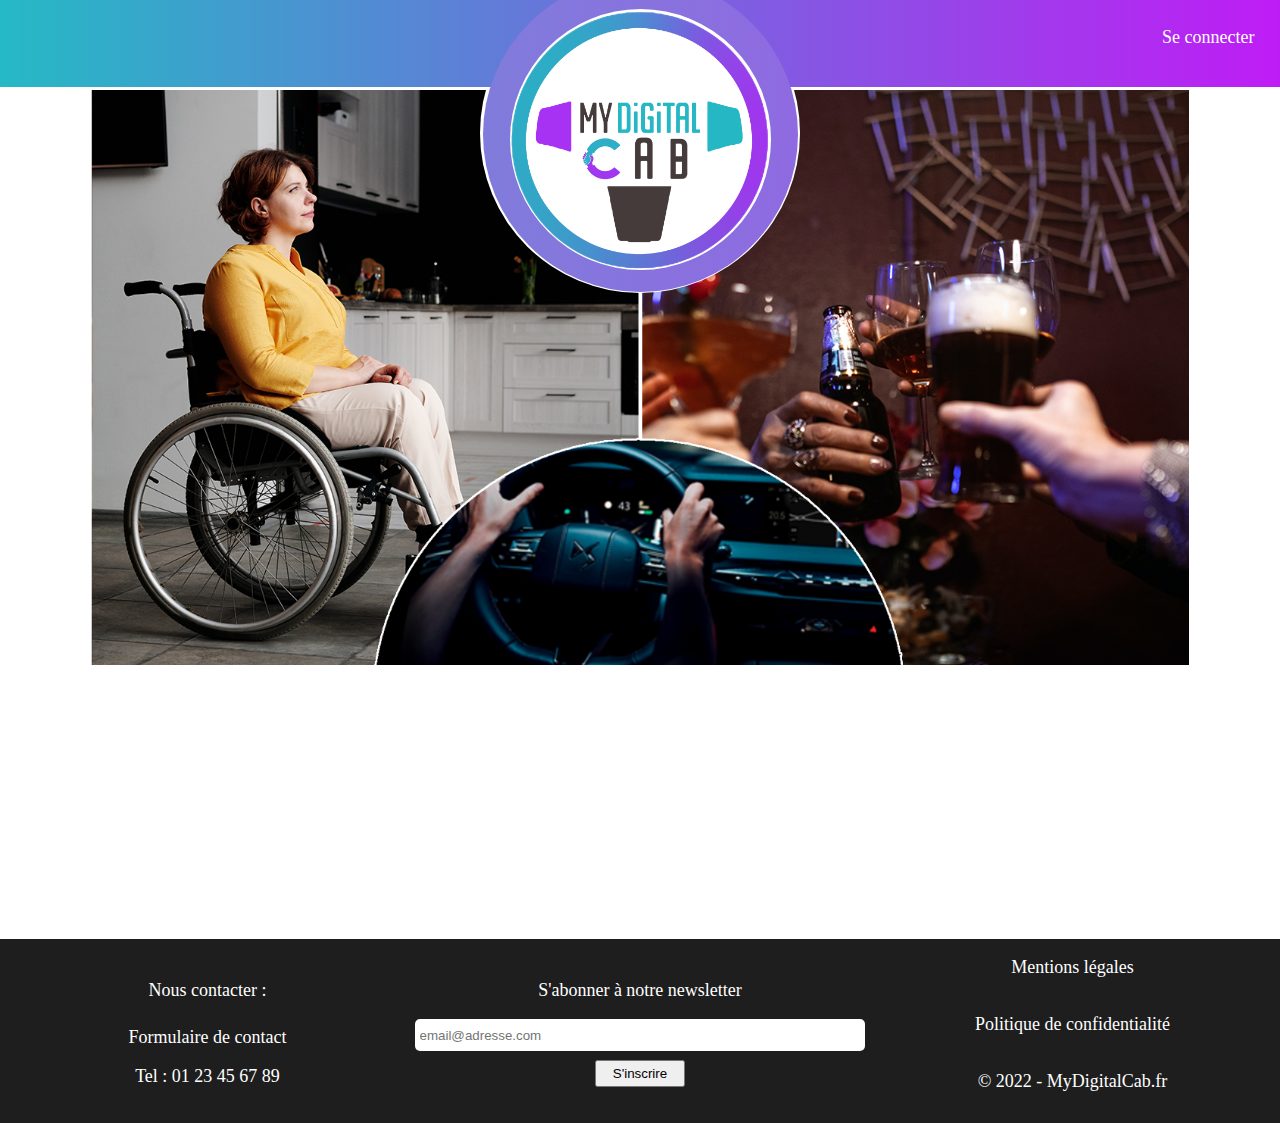
<file: MyDigitalCab/index.html>
<!DOCTYPE html>
<html lang="fr">
<head>
    <meta charset="UTF-8">
    <meta name="viewport" content="width=device-width, initial-scale=1.0">
    <link rel="stylesheet" href="./styles.css">
    <link rel="stylesheet" href="https://unicons.iconscout.com/release/v4.0.0/css/line.css">
    <title>MDC Bienvenue</title>
</head>
<body>
    <header>
        <div class="FondTop"></div>
            <a href="index.html"><img src="Logo MDC.png" class="LogoHeader"></a>
            <div class="BackgroundTop"></div>
            <div class="FondLogo"></div>
            <div class="FondMiddleLogo"></div>
            <div class="FondOutsideLogo"></div>
            <a href=".\Inscription.html"><p>Se connecter</p></a>
        </div> 
    </header>
    <main>
        <div class="Mapping">
            <a href="accueil handi.html" alt="Direction vers la page pour les personnes à mobilité réduite !">
                <div class="MapHandicap">
                    <p id="HiddenHandicap">Besoin d'être accompagné par un chauffeur spécialisé ?</p>
                </div>
            </a>
            <a href="accueil.html" alt="Direction vers la page pour les retours de soirée !">
                <div class="MapSoirée">
                    <p>Besoin d'un chauffeur pour rentrer de soirée ?</p>
                </div></a>
            <a href="accueil VTC.html" alt="Direction vers le service de transport !">
                <div class="MapVTC">
                    <p>Besoin d'une course ?</p>
                </div></a>
        </div>
    </main>
    <footer>
        <div class="col1">
            <p>Nous contacter :</p>
            <div class="Icons">
                <a href=""><i class="uil uil-instagram"></i></a>
                <a href=""><i class="uil uil-linkedin"></i></a>
                <a href=""><i class="uil uil-facebook"></i></a>
                <a href=""><i class="uil uil-envelope-alt"></i></a>
                <a href=""><i class="uil uil-twitter"></i></a>
            </div>
            <div class="infoscontact">
            <a href="Contact.html"><p>Formulaire de contact</p></a> <br>
            <p>Tel : 01 23 45 67 89</p>
            </div>
        </div>
        <div class="col2">
             <p>S'abonner à notre newsletter</p>
             <form action="" method="post">
                <input type="email" id="courriel" name="mail" size="40" required placeholder="email@adresse.com"> <br>
                <button>S'inscrire</button>
             </form>
        </div>
        <div class="col3">
             <a href="mentions légales.html"><p>Mentions légales</p></a>
             <a href="Politique de confidencialité.html"><p>Politique de confidentialité</p></a>
             <p>© 2022 - MyDigitalCab.fr </p>
        </div>
    </footer>
</body>
</html>
</file>
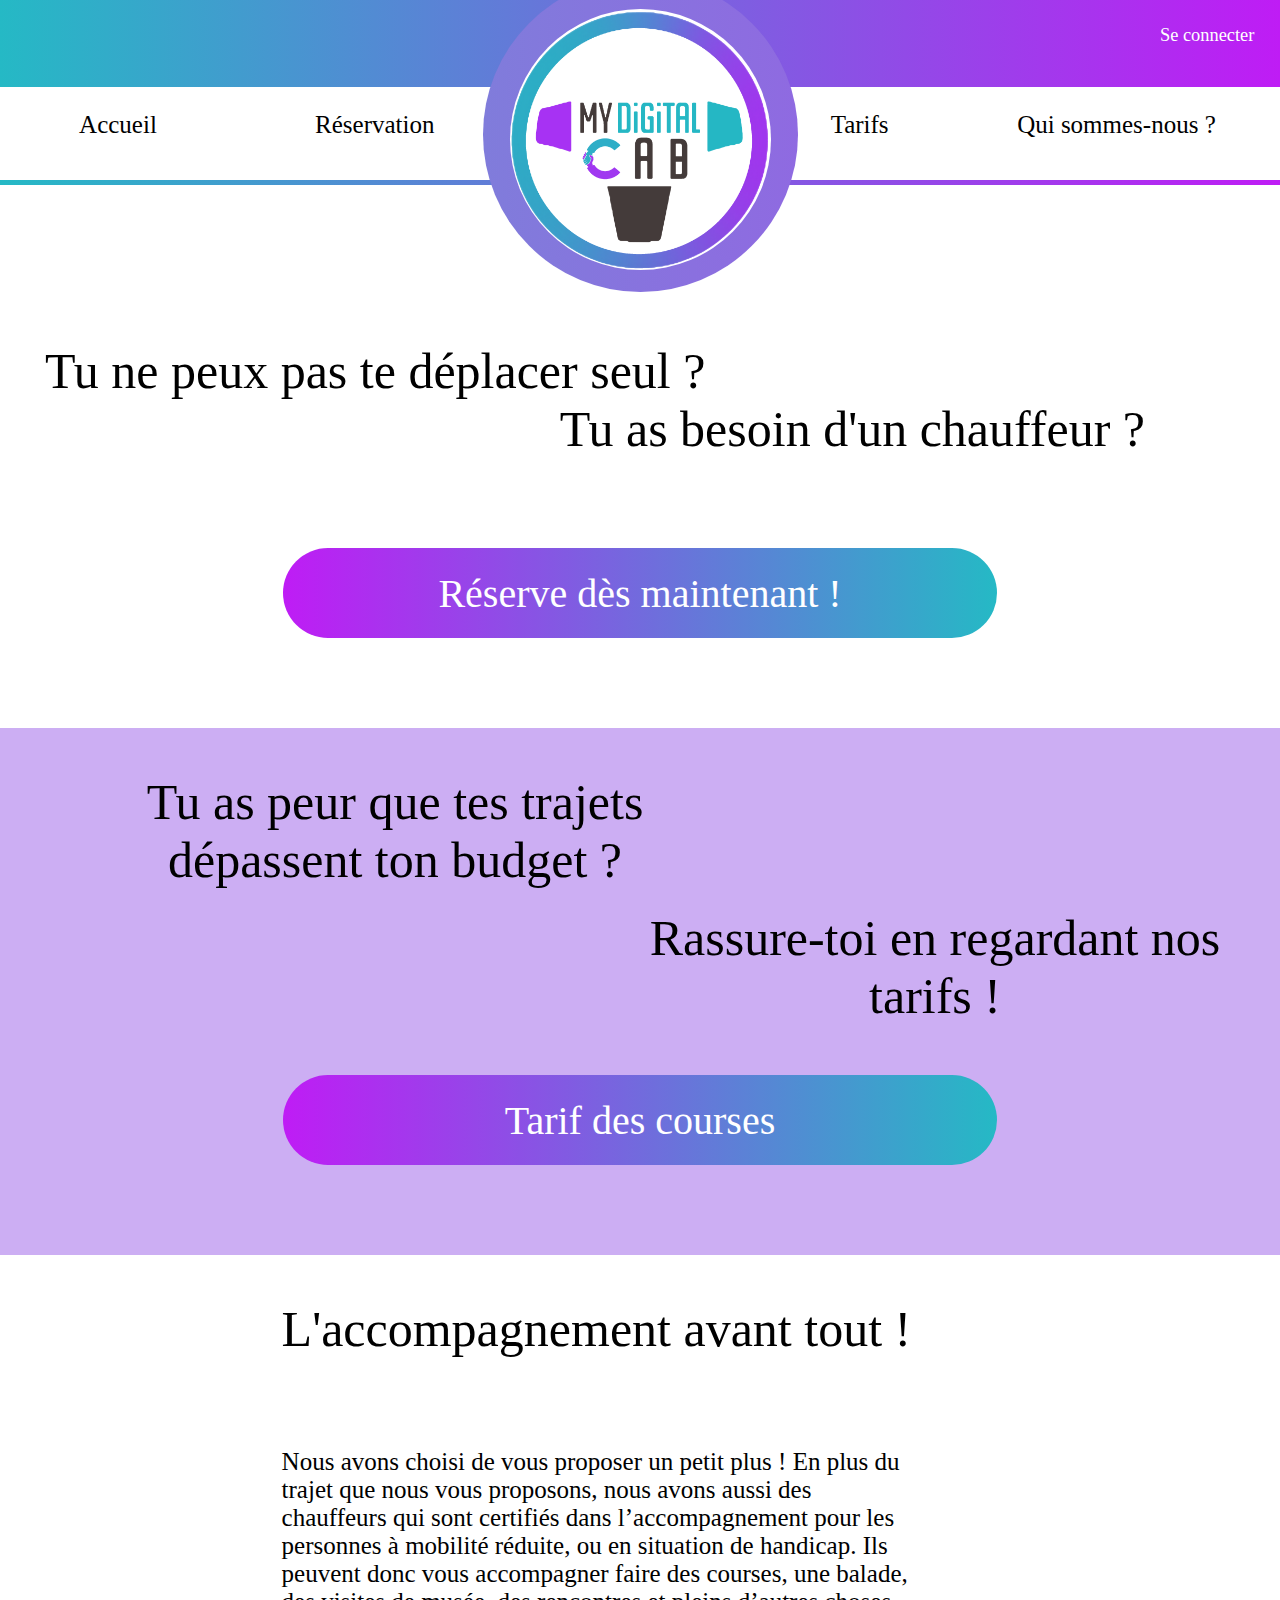
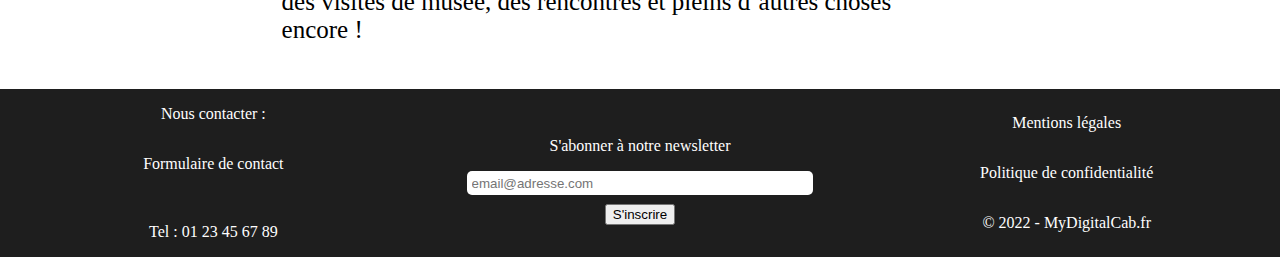
<file: MyDigitalCab/accueil handi.html>
<!DOCTYPE html>
<html lang="fr">
<head>
    <meta charset="UTF-8">
    <meta name="viewport" content="width=device-width, initial-scale=1.0">
    <link rel="stylesheet" href="./styles handi.css">
    <link rel="stylesheet" href="https://unicons.iconscout.com/release/v4.0.0/css/line.css">
    <title>MDC Handicap</title>
</head>
<body>
    <header>
        <div class="FondTop"></div>
            <a href=".\index.html"><img src=".\Logo MDC.png" class="LogoHeader"></a>
            <div class="BackgroundTop"></div>
            <div class="FondLogo"></div>
            <div class="FondMiddleLogo"></div>
            <div class="FondOutsideLogo"></div>
            <a href=".\Inscription.html"><p>Se connecter</p></a>
        </div> 
    </header>
    <nav>
        <div class="MenuNav">
            <ul>
                <div class="firstHalf">
                    <li><a href=".\accueil handi.html">Accueil</a></li>
                    <li><a href="RéservationVTC.html">Réservation</a></li>
                </div>
                <div class="space"></div>
                <div class="secondHalf">
                    <li><a href="Tarifs.html">Tarifs</a></li>
                    <li><a href="Quisommesnous.html">Qui sommes-nous ?</a></li>
                </div>
            </ul>
        </div>
        <div class="TraitSéparation"></div>
    </nav>
    <main>
        <div class="premierTiers">
            <p>Tu ne peux pas te déplacer </break> seul ?</p>
            <p>Tu as besoin d'un chauffeur ?</p>
            <div class="BoutonRéservation">
                <a href="RéservationVTC.html">Réserve dès maintenant !</a>
            </div>
        </div>
        <div class="secondTiers">
            <p>Tu as peur que tes trajets dépassent ton budget ?</p>
            <p>Rassure-toi en regardant nos tarifs !</p>
            <div class="BoutonTarif">
                <a href="Tarifs.html">Tarif des courses</a>
            </div>
        </div>
        <div class="dernierTiers">
            <p>L'accompagnement avant tout !</p>
            <div class="Acomptext">
                <p>Nous avons choisi de vous proposer un petit plus ! En plus du trajet que nous vous proposons, nous avons aussi des chauffeurs qui sont certifiés dans l’accompagnement pour les personnes à mobilité réduite, ou en situation de handicap. Ils peuvent donc vous accompagner faire des courses, une balade, des visites de musée, des rencontres et pleins d’autres choses encore ! </p>
            </div>
        </div>
    </main>
    <footer>
        <div class="col1">
            <p>Nous contacter :</p>
            <div class="Icons">
                <a href=""><i class="uil uil-instagram"></i></a>
                <a href=""><i class="uil uil-linkedin"></i></a>
                <a href=""><i class="uil uil-facebook"></i></a>
                <a href=""><i class="uil uil-envelope-alt"></i></a>
                <a href=""><i class="uil uil-twitter"></i></a>
            </div>
            <div class="infoscontact">
            <a href=".\Contact.html"><p>Formulaire de contact</p></a> <br>
            <p>Tel : 01 23 45 67 89</p>
            </div>
        </div>
        <div class="col2">
             <p>S'abonner à notre newsletter</p>
             <form action="" method="post">
                <input type="email" id="courriel" name="mail" size="40" required placeholder="email@adresse.com"> <br>
                <button>S'inscrire</button>
             </form>
        </div>
        <div class="col3">
            <a href="mentions légales.html"><p>Mentions légales</p></a>
            <a href="Politique de confidencialité.html"><p>Politique de confidentialité</p></a>
            <p>© 2022 - MyDigitalCab.fr </p>
        </div>
    </footer>
</body>
</html>
</file>
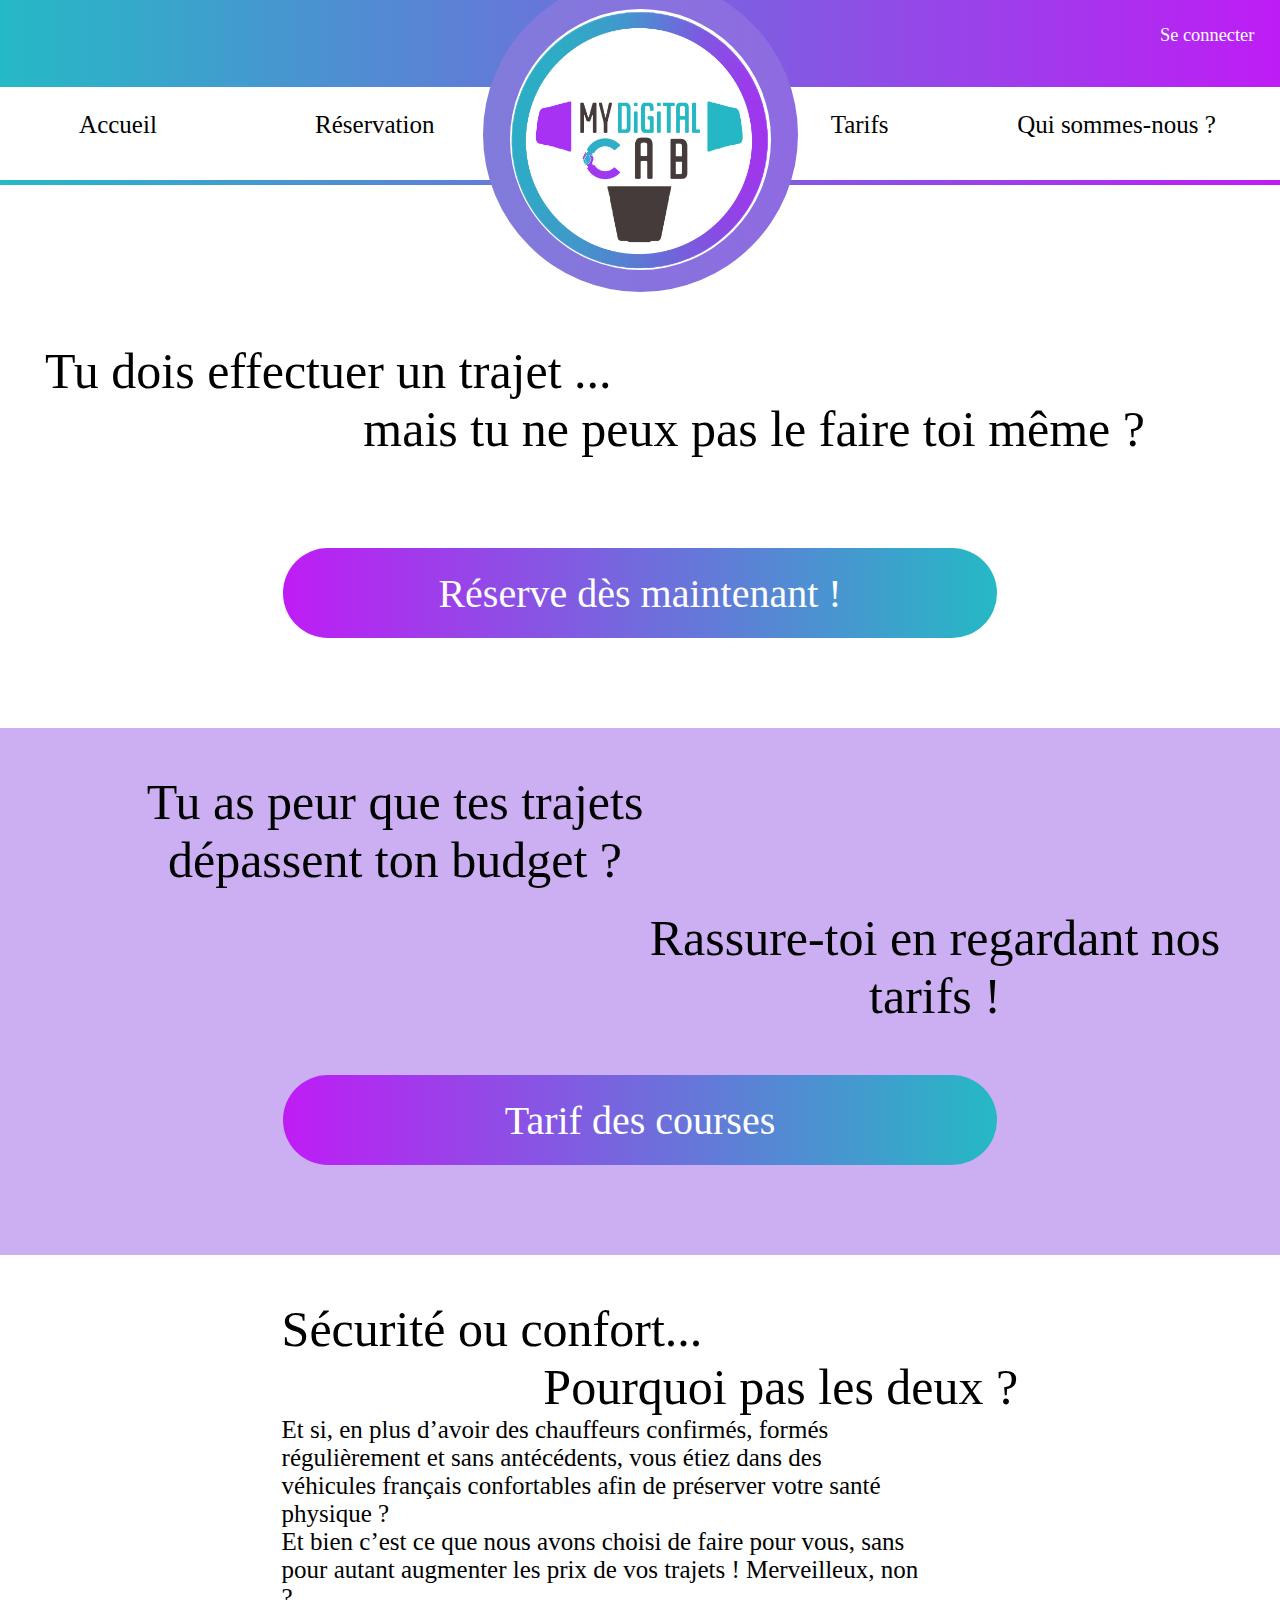
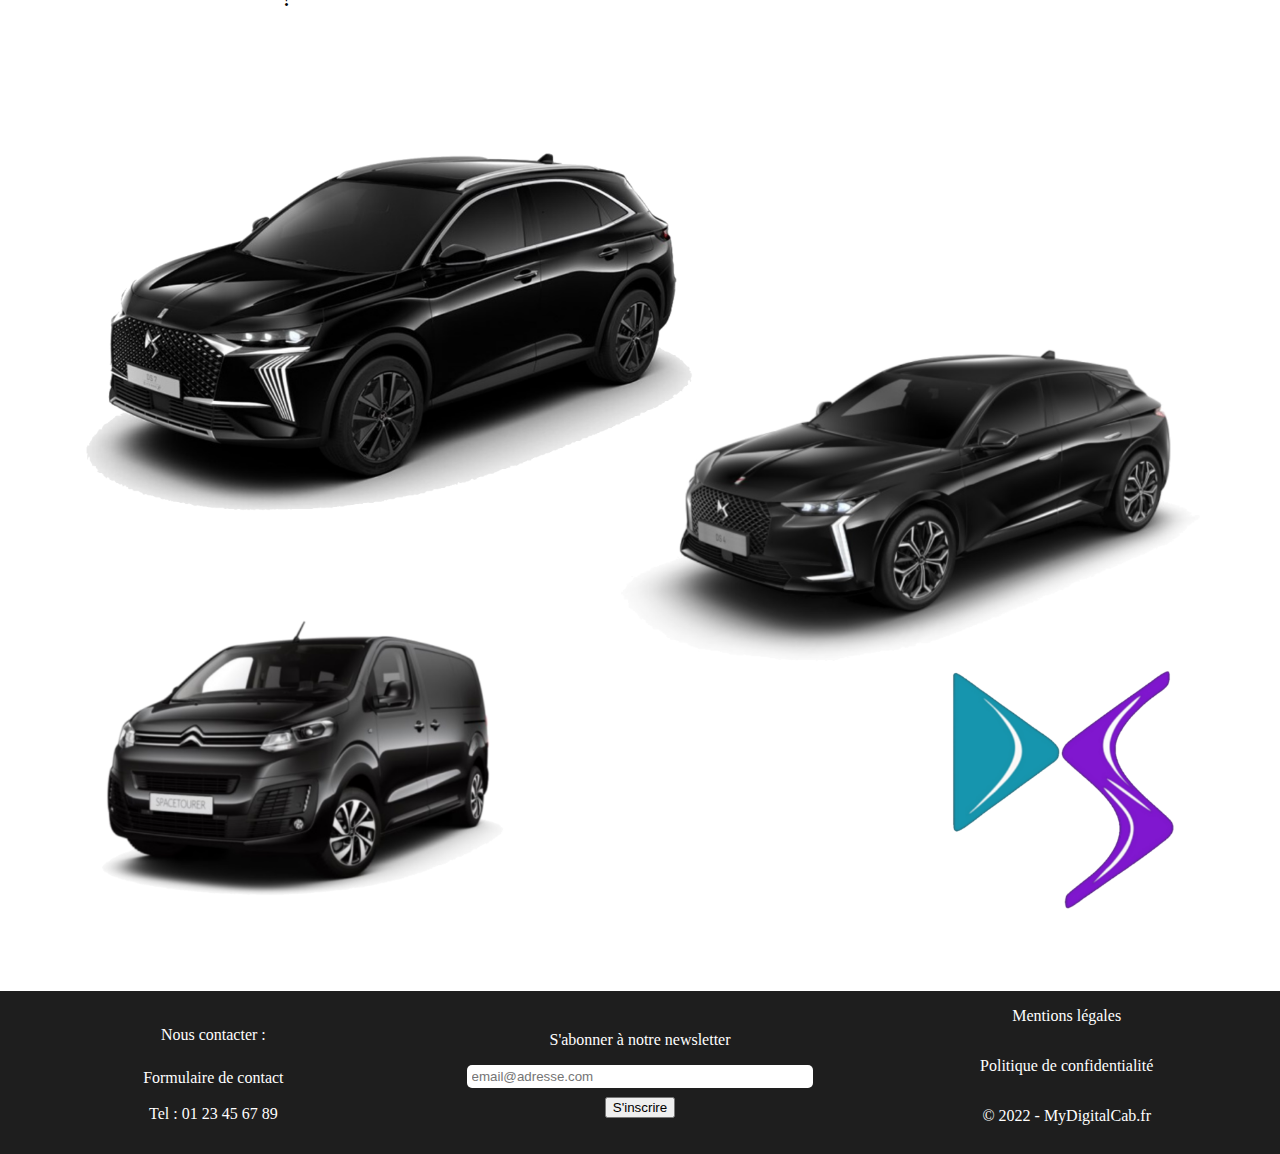
<file: MyDigitalCab/accueil VTC.html>
<!DOCTYPE html>
<html lang="fr">
<head>
    <meta charset="UTF-8">
    <meta name="viewport" content="width=device-width, initial-scale=1.0">
    <link rel="stylesheet" href="./styles VTC.css">
    <link rel="stylesheet" href="https://unicons.iconscout.com/release/v4.0.0/css/line.css">
    <title>MDC VTC</title>
</head>
<body>
    <header>
        <div class="FondTop"></div>
            <a href=".\index.html"><img src=".\Logo MDC.png" class="LogoHeader"></a>
            <div class="BackgroundTop"></div>
            <div class="FondLogo"></div>
            <div class="FondMiddleLogo"></div>
            <div class="FondOutsideLogo"></div>
            <a href=".\Inscription.html"><p>Se connecter</p></a>
        </div> 
    </header>
    <nav>
        <div class="MenuNav">
            <ul>
                <div class="firstHalf">
                    <li><a href="accueil VTC.html">Accueil</a></li>
                    <li><a href="RéservationVTC.html">Réservation</a></li>
                </div>
                <div class="space"></div>
                <div class="secondHalf">
                    <li><a href="Tarifs.html">Tarifs</a></li>
                    <li><a href="Quisommesnous.html">Qui sommes-nous ?</a></li>
                </div>
            </ul>
        </div>
        <div class="TraitSéparation"></div>
    </nav>
    <main>
        <div class="premierTiers">
            <p>Tu dois effectuer un trajet ...</p>
            <p>mais tu ne peux pas le faire toi même ?</p>
            <div class="BoutonRéservation">
                <a href="RéservationVTC.html">Réserve dès maintenant !</a>
            </div>
        </div>
        <div class="secondTiers">
            <p>Tu as peur que tes trajets dépassent ton budget ?</p>
            <p>Rassure-toi en regardant nos tarifs !</p>
            <div class="BoutonTarif">
                <a href="Tarifs.html">Tarif des courses</a>
            </div>
        </div>
        <div class="dernierTiers">
            <p>Sécurité ou confort... </p>
            <p>Pourquoi pas les deux ? </p>
            <div class="Acomptext">
                <p>Et si, en plus d’avoir des chauffeurs confirmés, formés régulièrement et sans antécédents, vous étiez dans des véhicules français confortables afin de préserver votre santé physique ? </br>
                    Et bien c’est ce que nous avons choisi de faire pour vous, sans pour autant augmenter les prix de vos trajets ! Merveilleux, non ?  </p>
            </div>
        </div>
        <div class="descDS">
            <a> <img src="Voitures.PNG" class="Voitures"></a>
        </div>
    
    </main>
    <footer>
        <div class="col1">
            <p>Nous contacter :</p>
            <div class="Icons">
                <a href=""><i class="uil uil-instagram"></i></a>
                <a href=""><i class="uil uil-linkedin"></i></a>
                <a href=""><i class="uil uil-facebook"></i></a>
                <a href=""><i class="uil uil-envelope-alt"></i></a>
                <a href=""><i class="uil uil-twitter"></i></a>
            </div>
            <div class="infoscontact">
            <a href=".\Contact.html"><p>Formulaire de contact</p></a> <br>
            <p>Tel : 01 23 45 67 89</p>
            </div>
        </div>
        <div class="col2">
             <p>S'abonner à notre newsletter</p>
             <form action="" method="post">
                <input type="email" id="courriel" name="mail" size="40" required placeholder="email@adresse.com"> <br>
                <button>S'inscrire</button>
             </form>
        </div>
        <div class="col3">
            <a href="mentions légales.html"><p>Mentions légales</p></a>
            <a href="Politique de confidencialité.html"><p>Politique de confidentialité</p></a>
            <p>© 2022 - MyDigitalCab.fr </p>
        </div>
    </footer>
</body>
</html>
</file>
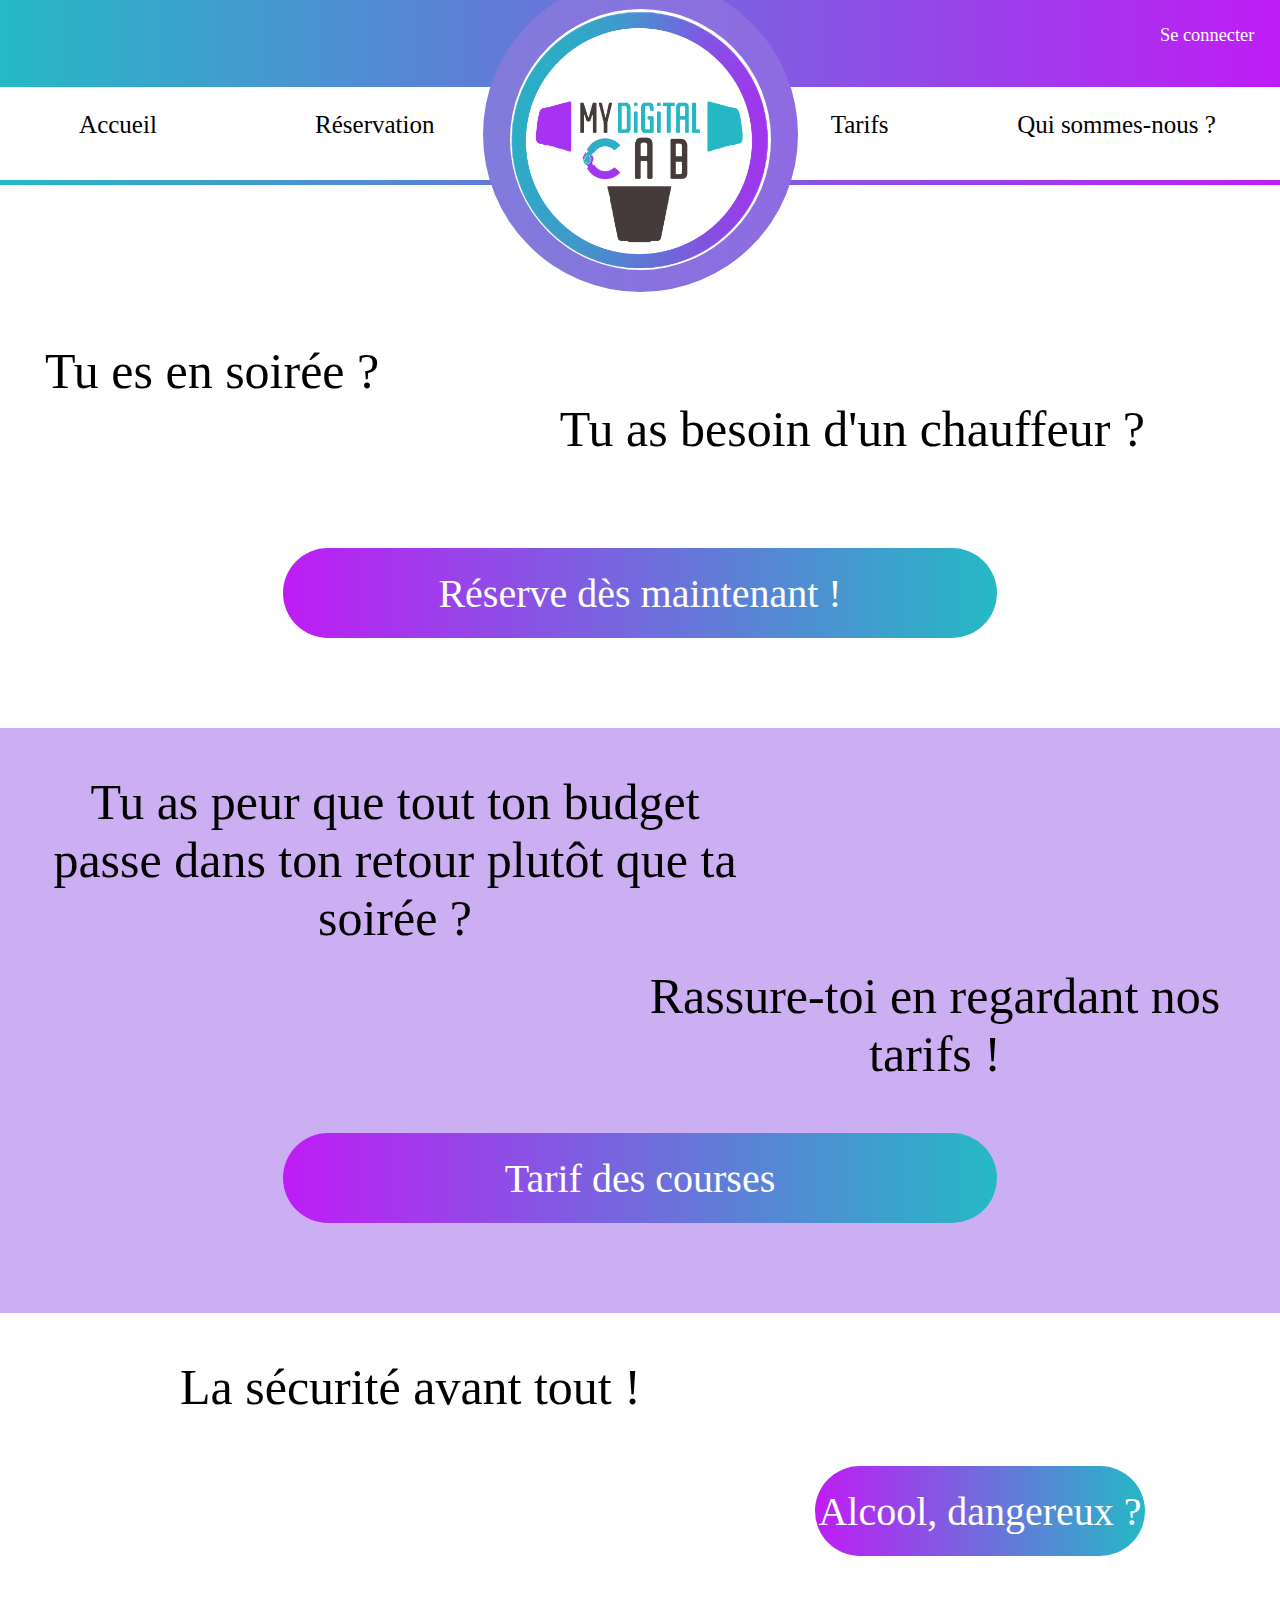
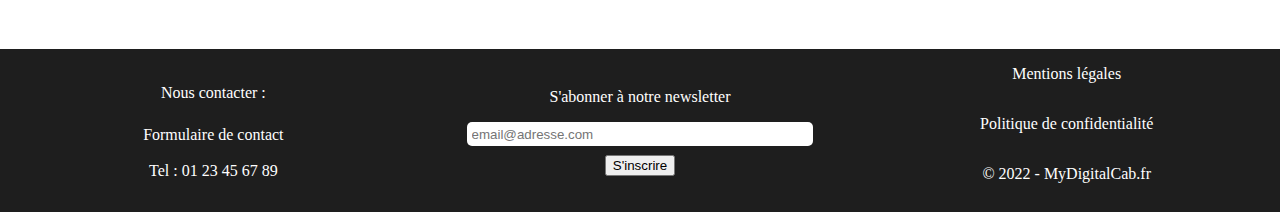
<file: MyDigitalCab/accueil.html>
<!DOCTYPE html>
<html lang="fr">
<head>
    <meta charset="UTF-8">
    <meta name="viewport" content="width=device-width, initial-scale=1.0">
    <link rel="stylesheet" href="./stylessoirée.css">
    <link rel="stylesheet" href="https://unicons.iconscout.com/release/v4.0.0/css/line.css">
    <title>MDC Soirées</title>
</head>
<body>
    <header>
        <div class="FondTop"></div>
            <a href=".\index.html"><img src=".\Logo MDC.png" class="LogoHeader"></a>
            <div class="BackgroundTop"></div>
            <div class="FondLogo"></div>
            <div class="FondMiddleLogo"></div>
            <div class="FondOutsideLogo"></div>
            <a href=".\Inscription.html"><p>Se connecter</p></a>
        </div> 
    </header>
    <nav>
        <div class="MenuNav">
            <ul>
                <div class="firstHalf">
                    <li><a href=".\accueil.html">Accueil</a></li>
                    <li><a href="RéservationSoirée.html">Réservation</a></li>
                </div>
                <div class="space"></div>
                <div class="secondHalf">
                    <li><a href="Tarifs.html">Tarifs</a></li>
                    <li><a href="Quisommesnous.html">Qui sommes-nous ?</a></li>
                </div>
            </ul>
        </div>
        <div class="TraitSéparation"></div>
    </nav>
    <main>
        <div class="premierTiers">
            <p>Tu es en soirée ?</p>
            <p>Tu as besoin d'un chauffeur ?</p>
            <div class="BoutonRéservation">
                <a href="RéservationSoirée.html">Réserve dès maintenant !</a>
            </div>
        </div>
        <div class="secondTiers">
            <p>Tu as peur que tout ton budget passe dans ton retour plutôt que ta soirée ?</p>
            <p>Rassure-toi en regardant nos tarifs !</p>
            <div class="BoutonTarif">
                <a href="Tarifs.html">Tarif des courses</a>
            </div>
        </div>
        <div class="dernierTiers">
            <p>La sécurité avant tout !</p>
            <div class="BoutonAlcool">
                <a href="https://www.securite-routiere.gouv.fr/dangers-de-la-route/lalcool-et-la-conduite" target="_blank">Alcool, dangereux ?</a>
            </div>
        </div>
    </main>
    <footer>
        <div class="col1">
            <p>Nous contacter :</p>
            <div class="Icons">
                <a href=""><i class="uil uil-instagram"></i></a>
                <a href=""><i class="uil uil-linkedin"></i></a>
                <a href=""><i class="uil uil-facebook"></i></a>
                <a href=""><i class="uil uil-envelope-alt"></i></a>
                <a href=""><i class="uil uil-twitter"></i></a>
            </div>
            <div class="infoscontact">
            <a href=".\Contact.html"><p>Formulaire de contact</p></a> <br>
            <p>Tel : 01 23 45 67 89</p>
            </div>
        </div>
        <div class="col2">
             <p>S'abonner à notre newsletter</p>
             <form action="" method="post">
                <input type="email" id="courriel" name="mail" size="40" required placeholder="email@adresse.com"> <br>
                <button>S'inscrire</button>
             </form>
        </div>
        <div class="col3">
            <a href="mentions légales.html"><p>Mentions légales</p></a>
            <a href="Politique de confidencialité.html"><p>Politique de confidentialité</p></a>
            <p>© 2022 - MyDigitalCab.fr </p>
        </div>
    </footer>
</body>
</html>
</file>
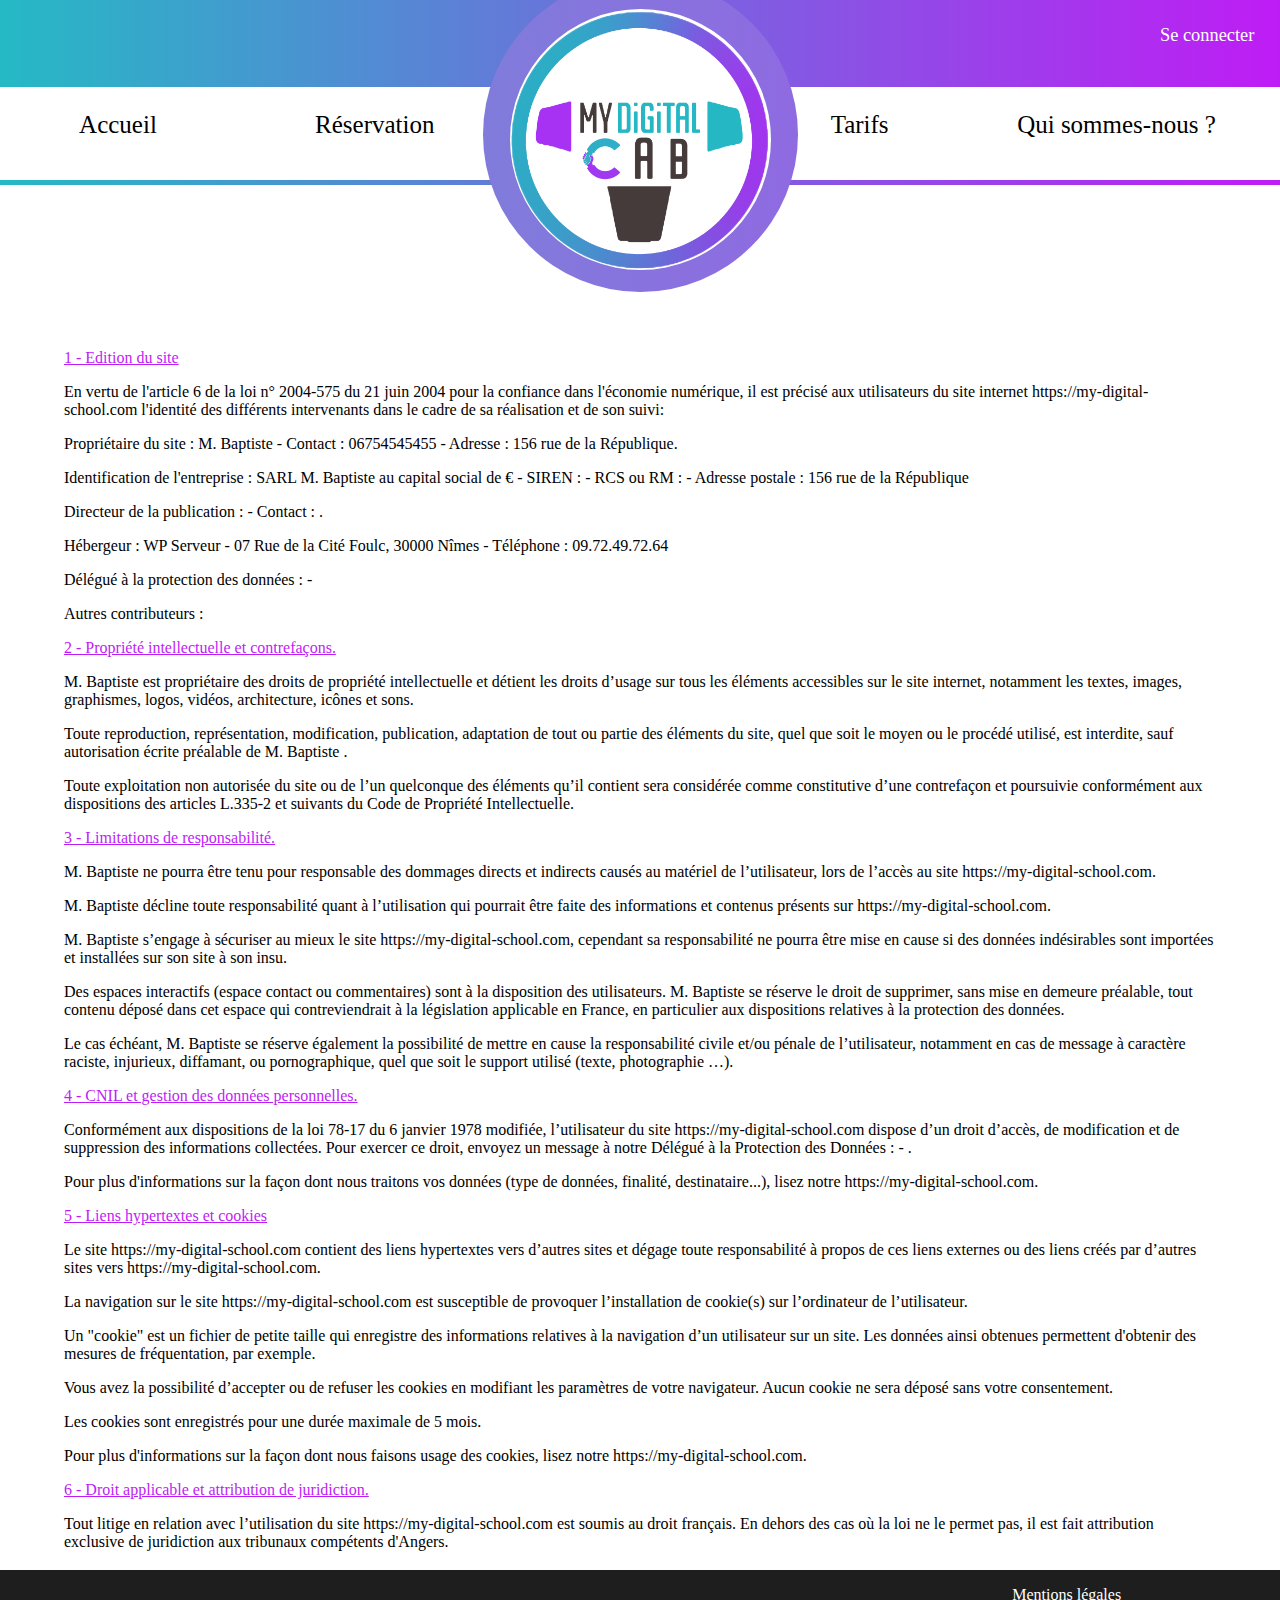
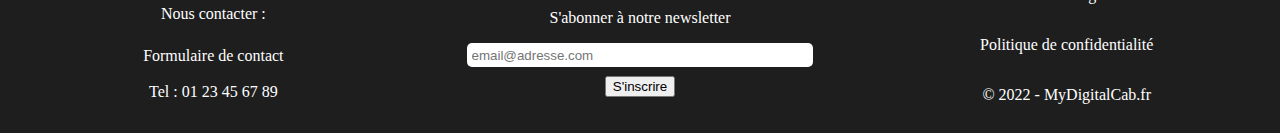
<file: MyDigitalCab/mentions légales.html>
<!DOCTYPE html>
<html lang="fr">
<head>
    <meta charset="UTF-8">
    <meta name="viewport" content="width=device-width, initial-scale=1.0">
    <link rel="stylesheet" href="./Mentions légales.css">
    <link rel="stylesheet" href="https://unicons.iconscout.com/release/v4.0.0/css/line.css">
    <title>MDC Mentions légales</title>
</head>
<body>
    <header>
        <div class="FondTop"></div>
            <a href=".\index.html"><img src=".\Logo MDC.png" class="LogoHeader"></a>
            <div class="BackgroundTop"></div>
            <div class="FondLogo"></div>
            <div class="FondMiddleLogo"></div>
            <div class="FondOutsideLogo"></div>
            <a href=".\Inscription.html"><p>Se connecter</p></a>
        </div> 
    </header>
    <nav>
        <div class="MenuNav">
            <ul>
                <div class="firstHalf">
                    <li><a href="index.html">Accueil</a></li>
                    <li><a href="RéservationVTC.html">Réservation</a></li>
                </div>
                <div class="space"></div>
                <div class="secondHalf">
                    <li><a href="Tarifs.html">Tarifs</a></li>
                    <li><a href="Quisommesnous.html">Qui sommes-nous ?</a></li>
                </div>
            </ul>
        </div>
        <div class="TraitSéparation"></div>
    </nav>
    <main>
        <div>
            <P class="titresection"> 1 - Edition du site </P>

            <P> En vertu de l'article 6 de la loi n° 2004-575 du 21 juin 2004 pour la confiance dans l'économie numérique, il est précisé aux utilisateurs du site internet https://my-digital-school.com l'identité des différents intervenants dans le cadre de sa réalisation et de son suivi: </P>
            <p>Propriétaire du site : M. Baptiste - Contact : 06754545455 - Adresse : 156 rue de la République.</p>
            <p>Identification de l'entreprise : SARL M. Baptiste au capital social de € - SIREN : - RCS ou RM : - Adresse postale : 156 rue de la République</p>
            <p>Directeur de la publication : - Contact : .</p>
            <p>Hébergeur : WP Serveur - 07 Rue de la Cité Foulc, 30000 Nîmes - Téléphone : 09.72.49.72.64</p>
            <p>Délégué à la protection des données : -</p>
            <p>Autres contributeurs :</p>

            <p class="titresection"> 2 - Propriété intellectuelle et contrefaçons.</p>
            <p>M. Baptiste est propriétaire des droits de propriété intellectuelle et détient les droits d’usage sur tous les éléments accessibles sur le site internet, notamment les textes, images, graphismes, logos, vidéos, architecture, icônes et sons.</p>
            <p>Toute reproduction, représentation, modification, publication, adaptation de tout ou partie des éléments du site, quel que soit le moyen ou le procédé utilisé, est interdite, sauf autorisation écrite préalable de M. Baptiste .</p>
            <p>Toute exploitation non autorisée du site ou de l’un quelconque des éléments qu’il contient sera considérée comme constitutive d’une contrefaçon et poursuivie conformément aux dispositions des articles L.335-2 et suivants du Code de Propriété Intellectuelle.</p>

            <p class="titresection">3 - Limitations de responsabilité.</p>
            <p>M. Baptiste ne pourra être tenu pour responsable des dommages directs et indirects causés au matériel de l’utilisateur, lors de l’accès au site https://my-digital-school.com.</p>
            <p>M. Baptiste décline toute responsabilité quant à l’utilisation qui pourrait être faite des informations et contenus présents sur https://my-digital-school.com.</p>
            <p>M. Baptiste s’engage à sécuriser au mieux le site https://my-digital-school.com, cependant sa responsabilité ne pourra être mise en cause si des données indésirables sont importées et installées sur son site à son insu.</p>
            <p>Des espaces interactifs (espace contact ou commentaires) sont à la disposition des utilisateurs. M. Baptiste se réserve le droit de supprimer, sans mise en demeure préalable, tout contenu déposé dans cet espace qui contreviendrait à la législation applicable en France, en particulier aux dispositions relatives à la protection des données.</p>
            <p>Le cas échéant, M. Baptiste se réserve également la possibilité de mettre en cause la responsabilité civile et/ou pénale de l’utilisateur, notamment en cas de message à caractère raciste, injurieux, diffamant, ou pornographique, quel que soit le support utilisé (texte, photographie …).</p>
           
            <p class="titresection">4 - CNIL et gestion des données personnelles.</p>
            <p>Conformément aux dispositions de la loi 78-17 du 6 janvier 1978 modifiée, l’utilisateur du site https://my-digital-school.com dispose d’un droit d’accès, de modification et de suppression des informations collectées. Pour exercer ce droit, envoyez un message à notre Délégué à la Protection des Données : - .</p>
            <p>Pour plus d'informations sur la façon dont nous traitons vos données (type de données, finalité, destinataire...), lisez notre https://my-digital-school.com. </p>

            <p class="titresection">5 - Liens hypertextes et cookies</p>
            <p>Le site https://my-digital-school.com contient des liens hypertextes vers d’autres sites et dégage toute responsabilité à propos de ces liens externes ou des liens créés par d’autres sites vers https://my-digital-school.com.</p>
            <P>La navigation sur le site https://my-digital-school.com est susceptible de provoquer l’installation de cookie(s) sur l’ordinateur de l’utilisateur.</P>
            <p>Un "cookie" est un fichier de petite taille qui enregistre des informations relatives à la navigation d’un utilisateur sur un site. Les données ainsi obtenues permettent d'obtenir des mesures de fréquentation, par exemple.</p>
            <p>Vous avez la possibilité d’accepter ou de refuser les cookies en modifiant les paramètres de votre navigateur. Aucun cookie ne sera déposé sans votre consentement.</p>
            <p>Les cookies sont enregistrés pour une durée maximale de 5 mois.</p>
            <p>Pour plus d'informations sur la façon dont nous faisons usage des cookies, lisez notre https://my-digital-school.com. </p>

            <p class="titresection">6 - Droit applicable et attribution de juridiction.</p>
            <p>Tout litige en relation avec l’utilisation du site https://my-digital-school.com est soumis au droit français. En dehors des cas où la loi ne le permet pas, il est fait attribution exclusive de juridiction aux tribunaux compétents d'Angers.</p>
 
        </div>
    </main>
    <footer>
        <div class="col1">
            <p>Nous contacter :</p>
            <div class="Icons">
                <a href=""><i class="uil uil-instagram"></i></a>
                <a href=""><i class="uil uil-linkedin"></i></a>
                <a href=""><i class="uil uil-facebook"></i></a>
                <a href=""><i class="uil uil-envelope-alt"></i></a>
                <a href=""><i class="uil uil-twitter"></i></a>
            </div>
            <div class="infoscontact">
            <a href=".\Contact.html"><p>Formulaire de contact</p></a> <br>
            <p>Tel : 01 23 45 67 89</p>
            </div>
        </div>
        <div class="col2">
             <p>S'abonner à notre newsletter</p>
             <form action="" method="post">
                <input type="email" id="courriel" name="mail" size="40" required placeholder="email@adresse.com"> <br>
                <button>S'inscrire</button>
             </form>
        </div>
        <div class="col3">
            <a href="mentions légales.html"><p>Mentions légales</p></a>
            <a href="Politique de confidencialité.html"><p>Politique de confidentialité</p></a>
            <p>© 2022 - MyDigitalCab.fr </p>
        </div>
    </footer>
</body>
</html>
</file>
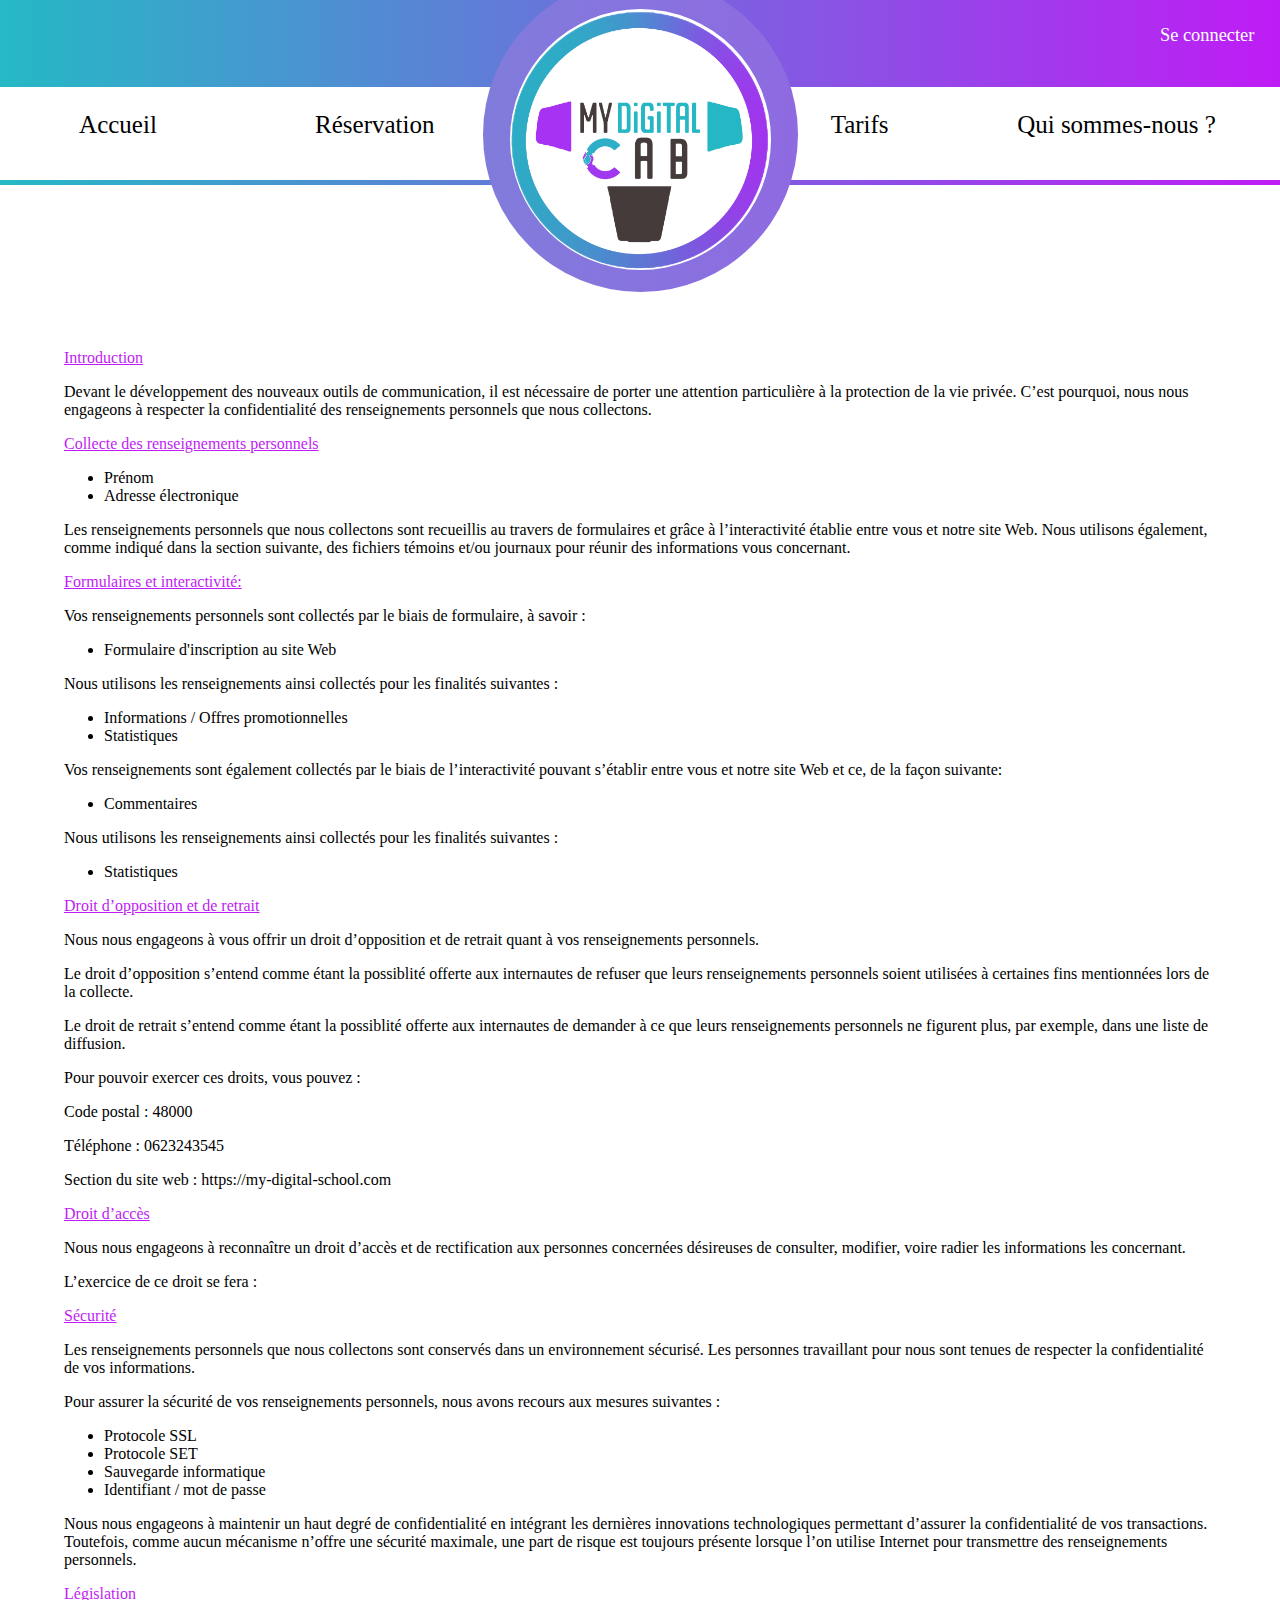
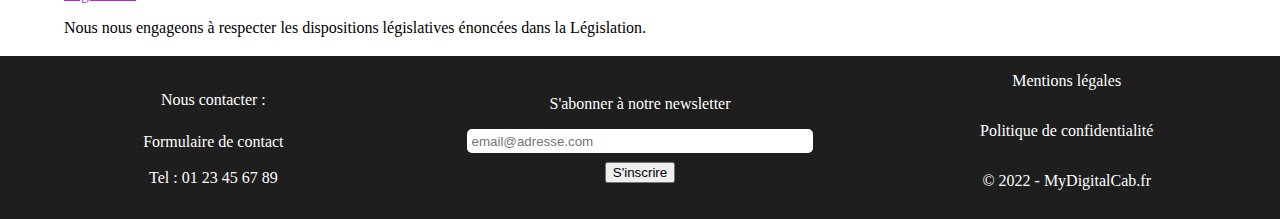
<file: MyDigitalCab/Politique de confidencialité.html>
<!DOCTYPE html>
<html lang="fr">
<head>
    <meta charset="UTF-8">
    <meta name="viewport" content="width=device-width, initial-scale=1.0">
    <link rel="stylesheet" href="./Politique de confidencialité.css">
    <link rel="stylesheet" href="https://unicons.iconscout.com/release/v4.0.0/css/line.css">
    <title>MDC Politique de confidentialité</title>
</head>
<body>
    <header>
        <div class="FondTop"></div>
            <a href=".\index.html"><img src=".\Logo MDC.png" class="LogoHeader"></a>
            <div class="BackgroundTop"></div>
            <div class="FondLogo"></div>
            <div class="FondMiddleLogo"></div>
            <div class="FondOutsideLogo"></div>
            <a href=".\Inscription.html"><p>Se connecter</p></a>
        </div> 
    </header>
    <nav>
        <div class="MenuNav">
            <ul>
                <div class="firstHalf">
                    <li><a href="index.html">Accueil</a></li>
                    <li><a href="RéservationVTC.html">Réservation</a></li>
                </div>
                <div class="space"></div>
                <div class="secondHalf">
                    <li><a href="Tarifs.html">Tarifs</a></li>
                    <li><a href="Quisommesnous.html">Qui sommes-nous ?</a></li>
                </div>
            </ul>
        </div>
        <div class="TraitSéparation"></div>
    </nav>
    <main>
        <div>
            <P class="titresection"> Introduction </P>

            <P> Devant le développement des nouveaux outils de communication, il est nécessaire de porter une attention particulière à la protection de la vie privée. C’est pourquoi, nous nous engageons à respecter la confidentialité des renseignements personnels que nous collectons. </P>

            <p class="titresection"> Collecte des renseignements personnels</p>
            <ul>
                 <li>Prénom </li>
                <li>Adresse électronique</li>
            </ul>
            <p>Les renseignements personnels que nous collectons sont recueillis au travers de formulaires et grâce à l’interactivité établie entre vous et notre site Web. Nous utilisons également, comme indiqué dans la section suivante, des fichiers témoins et/ou journaux pour réunir des informations vous concernant.</p>

            <p class="titresection">Formulaires et interactivité:</p>
            <p>Vos renseignements personnels sont collectés par le biais de formulaire, à savoir :            </p>
            <ul>
                <li>Formulaire d'inscription au site Web</li>
            </ul>
            <p>Nous utilisons les renseignements ainsi collectés pour les finalités suivantes :   </p>
            <ul>
                <li>Informations / Offres promotionnelles</li>
                <li>Statistiques</li>
            </ul> 
            <p>Vos renseignements sont également collectés par le biais de l’interactivité pouvant s’établir entre vous et notre site Web et ce, de la façon suivante:</p>
            <ul>
                <li>Commentaires</li>
            </ul>
            <p>Nous utilisons les renseignements ainsi collectés pour les finalités suivantes :</p>
            <ul> 
                <li>Statistiques</li>
            </ul>
            <p class="titresection">Droit d’opposition et de retrait</p>
            <p>Nous nous engageons à vous offrir un droit d’opposition et de retrait quant à vos renseignements personnels.</p>
            <p>Le droit d’opposition s’entend comme étant la possiblité offerte aux internautes de refuser que leurs renseignements personnels soient utilisées à certaines fins mentionnées lors de la collecte.</p>
            <p>Le droit de retrait s’entend comme étant la possiblité offerte aux internautes de demander à ce que leurs renseignements personnels ne figurent plus, par exemple, dans une liste de diffusion.</p>
            <p>Pour pouvoir exercer ces droits, vous pouvez :</p>
            <p>Code postal : 48000</p>
            <p>Téléphone : 0623243545</p>
            <p>Section du site web : https://my-digital-school.com</p>
            <p class="titresection">Droit d’accès</p>
            <p>Nous nous engageons à reconnaître un droit d’accès et de rectification aux personnes concernées désireuses de consulter, modifier, voire radier les informations les concernant.</p>
            <p>L’exercice de ce droit se fera :</p>
            <p class="titresection">Sécurité</p>
            <p>Les renseignements personnels que nous collectons sont conservés dans un environnement sécurisé. Les personnes travaillant pour nous sont tenues de respecter la confidentialité de vos informations.</p>
            <p>Pour assurer la sécurité de vos renseignements personnels, nous avons recours aux mesures suivantes :</p>
            <ul>
                <li>Protocole SSL</li>
                <li>Protocole SET</li>
                <li>Sauvegarde informatique</li>
                <li>Identifiant / mot de passe</li>
            </ul>
            <p>Nous nous engageons à maintenir un haut degré de confidentialité en intégrant les dernières innovations technologiques permettant d’assurer la confidentialité de vos transactions. Toutefois, comme aucun mécanisme n’offre une sécurité maximale, une part de risque est toujours présente lorsque l’on utilise Internet pour transmettre des renseignements personnels.</p>
            <p class="titresection">Législation</p>
            <p>Nous nous engageons à respecter les dispositions législatives énoncées dans la Législation.</p>
        </div>
    </main>
    <footer>
        <div class="col1">
            <p>Nous contacter :</p>
            <div class="Icons">
                <a href=""><i class="uil uil-instagram"></i></a>
                <a href=""><i class="uil uil-linkedin"></i></a>
                <a href=""><i class="uil uil-facebook"></i></a>
                <a href=""><i class="uil uil-envelope-alt"></i></a>
                <a href=""><i class="uil uil-twitter"></i></a>
            </div>
            <div class="infoscontact">
            <a href=".\Contact.html"><p>Formulaire de contact</p></a> <br>
            <p>Tel : 01 23 45 67 89</p>
            </div>
        </div>
        <div class="col2">
             <p>S'abonner à notre newsletter</p>
             <form action="" method="post">
                <input type="email" id="courriel" name="mail" size="40" required placeholder="email@adresse.com"> <br>
                <button>S'inscrire</button>
             </form>
        </div>
        <div class="col3">
            <a href="mentions légales.html"><p>Mentions légales</p></a>
            <a href="Politique de confidencialité.html"><p>Politique de confidentialité</p></a>
            <p>© 2022 - MyDigitalCab.fr </p>
        </div>
    </footer>
</body>
</html>
</file>
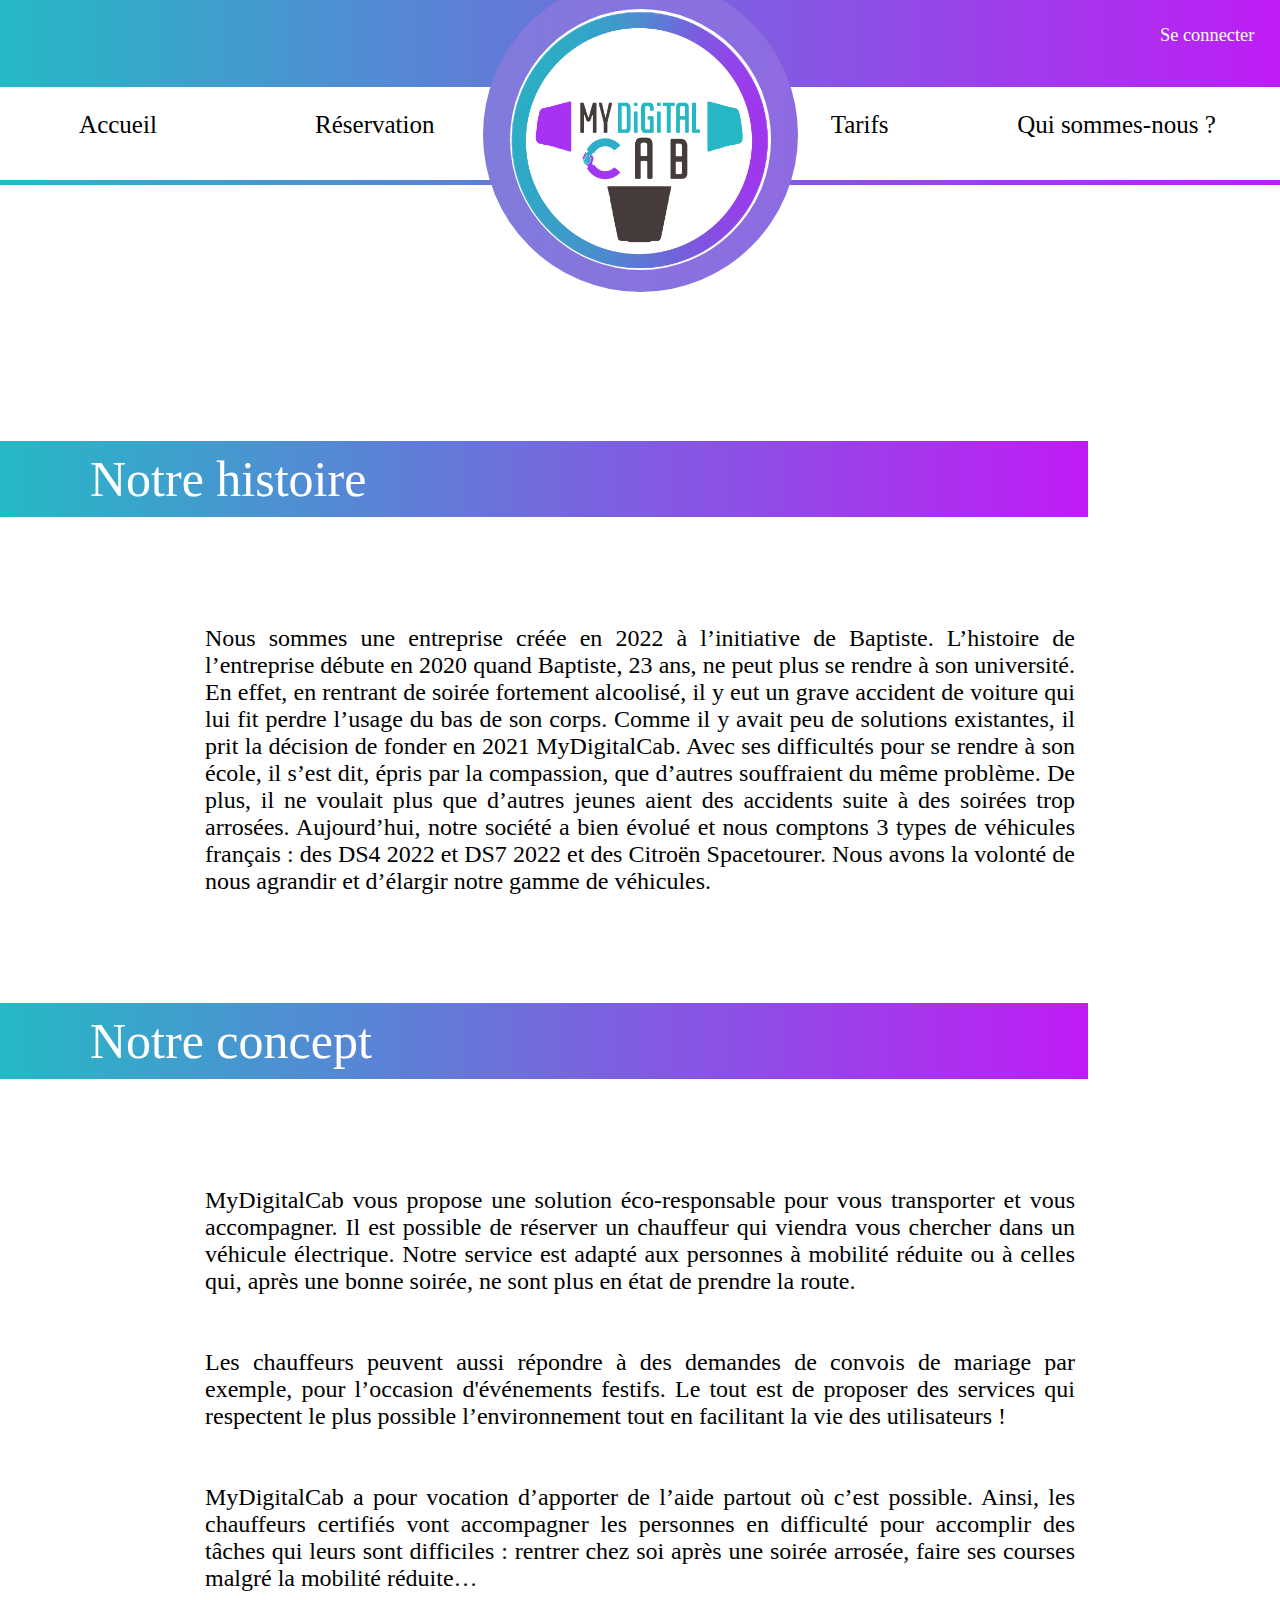
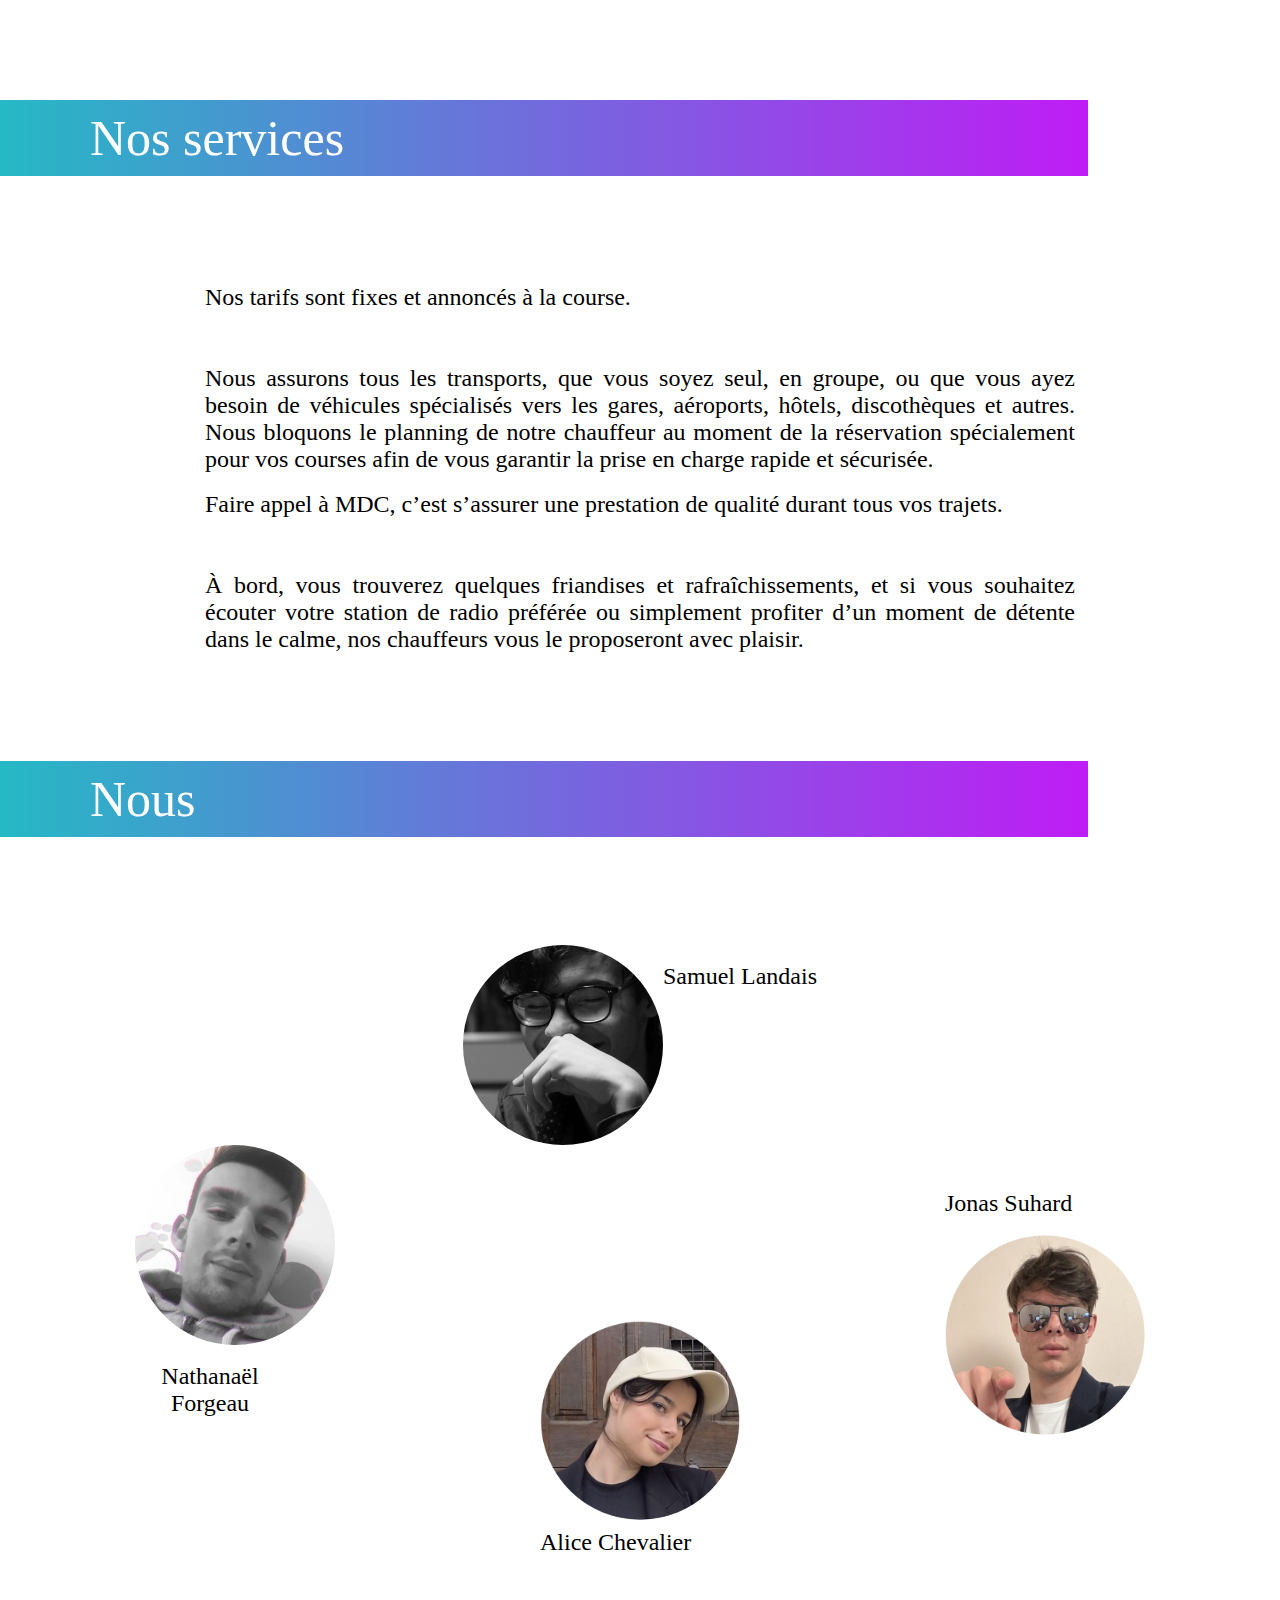
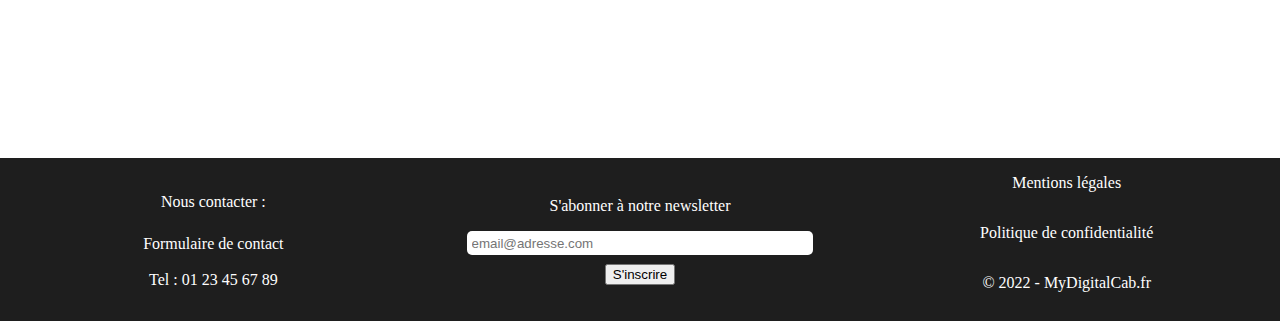
<file: MyDigitalCab/Quisommesnous.html>
<!DOCTYPE html>
<html lang="fr">
<head>
    <meta charset="UTF-8">
    <meta name="viewport" content="width=device-width, initial-scale=1.0">
    <link rel="stylesheet" href="./stylesinfo.css">
    <link rel="stylesheet" href="https://unicons.iconscout.com/release/v4.0.0/css/line.css">
    <title>MDC Qui sommes-nous ?</title>
</head>
<body>
    <header>
        <div class="FondTop"></div>
            <a href=".\index.html"><img src=".\Logo MDC.png" class="LogoHeader"></a>
            <div class="BackgroundTop"></div>
            <div class="FondLogo"></div>
            <div class="FondMiddleLogo"></div>
            <div class="FondOutsideLogo"></div>
            <a href=".\Inscription.html"><p>Se connecter</p></a>
        </div> 
    </header>
    <nav>
        <div class="MenuNav">
            <ul>
                <div class="firstHalf">
                    <li><a href="index.html">Accueil</a></li>
                    <li><a href="RéservationVTC.html">Réservation</a></li>
                </div>
                <div class="space"></div>
                <div class="secondHalf">
                    <li><a href="Tarifs.html">Tarifs</a></li>
                    <li><a href="Quisommesnous.html">Qui sommes-nous ?</a></li>
                </div>
            </ul>
        </div>
        <div class="TraitSéparation"></div>
    </nav>
    <main>
        <div class="QuiNousSommes">
            <div class="Histoire"><h2>Notre histoire</h2></div>
            <div class="HistoirePara"><p>Nous sommes une entreprise créée en 2022 à l’initiative de Baptiste. L’histoire de l’entreprise débute en 2020 quand Baptiste, 23 ans, ne peut plus se rendre à son université. En effet, en rentrant de soirée fortement alcoolisé, il y eut un grave accident de voiture qui lui fit perdre l’usage du bas de son corps. Comme il y avait peu de solutions existantes, il prit la décision de fonder en 2021 MyDigitalCab. Avec ses difficultés pour se rendre à son école, il s’est dit, épris par la compassion, que d’autres souffraient du même problème. De plus, il ne voulait plus que d’autres jeunes aient des accidents suite à des soirées trop arrosées. Aujourd’hui, notre société a bien évolué et nous comptons 3 types de véhicules français : des DS4 2022 et DS7 2022 et des Citroën Spacetourer. Nous avons la volonté de nous agrandir et d’élargir notre gamme de véhicules.</p></div>
            <div class="Concept"><h2>Notre concept</h2></div>
            <div class="ConceptPara"><p>MyDigitalCab vous propose une solution éco-responsable pour vous transporter et vous accompagner. Il est possible de réserver un chauffeur qui viendra vous chercher dans un véhicule électrique. Notre service est adapté aux personnes à mobilité réduite ou à celles qui, après une bonne soirée, ne sont plus en état de prendre la route.</p>
                <br><p>Les chauffeurs peuvent aussi répondre à des demandes de convois de mariage par exemple, pour l’occasion d'événements festifs. Le tout est de proposer des services qui respectent le plus possible l’environnement tout en facilitant la vie des utilisateurs !</p>
                <br><p>MyDigitalCab a pour vocation d’apporter de l’aide partout où c’est possible. Ainsi, les chauffeurs certifiés vont accompagner les personnes en difficulté pour accomplir des tâches qui leurs sont difficiles : rentrer chez soi après une soirée arrosée, faire ses courses malgré la mobilité réduite…</p>
            </div>
            <div class="Services"><h2>Nos services</h2></div>
            <div class="ServicesPara">
                <p>Nos tarifs sont fixes et annoncés à la course.</p>
                <br><p>Nous assurons tous les transports, que vous soyez seul, en groupe, ou que vous ayez besoin de véhicules spécialisés vers les gares, aéroports, hôtels, discothèques et autres.
                    Nous bloquons le planning de notre chauffeur au moment de la réservation spécialement pour vos courses afin de vous garantir la prise en charge rapide et sécurisée.</p>
                <p>Faire appel à MDC, c’est s’assurer une prestation de qualité durant tous vos trajets. </p> 
                <br><p>À bord, vous trouverez quelques friandises et rafraîchissements, et si vous souhaitez écouter votre station de radio préférée ou simplement profiter d’un moment de détente dans le calme, nos chauffeurs vous le proposeront avec plaisir.</p>
            </div>
            <div class="Nous"><h2>Nous</h2></div>
            <div class="Nouscontent">
                <div class="Sam"><img src="SamuelPic.jpg"><p>Samuel Landais</p></div>
                <div class="Photosenligne">
                    <div class="Nath"><img src="NathanaelPic.jpg"><p>Nathanaël Forgeau</p></div>
                    <div class="Jo"><p>Jonas Suhard</p><img src="JonasPic.jpg"></div>
                </div> 
                <div class="Al"><img src="AlicePic.jpeg"><p>Alice Chevalier</p></div>
            </div>
        </div>
    </main>
    <footer>
        <div class="col1">
            <p>Nous contacter :</p>
            <div class="Icons">
                <a href=""><i class="uil uil-instagram"></i></a>
                <a href=""><i class="uil uil-linkedin"></i></a>
                <a href=""><i class="uil uil-facebook"></i></a>
                <a href=""><i class="uil uil-envelope-alt"></i></a>
                <a href=""><i class="uil uil-twitter"></i></a>
            </div>
            <div class="infoscontact">
            <a href=".\Contact.html"><p>Formulaire de contact</p></a> <br>
            <p>Tel : 01 23 45 67 89</p>
            </div>
        </div>
        <div class="col2">
             <p>S'abonner à notre newsletter</p>
             <form action="" method="post">
                <input type="email" id="courriel" name="mail" size="40" required placeholder="email@adresse.com"> <br>
                <button>S'inscrire</button>
             </form>
        </div>
        <div class="col3">
            <a href="mentions légales.html"><p>Mentions légales</p></a>
            <a href="Politique de confidencialité.html"><p>Politique de confidentialité</p></a>
            <p>© 2022 - MyDigitalCab.fr </p>
        </div>
    </footer>
</body>
</html>
</file>
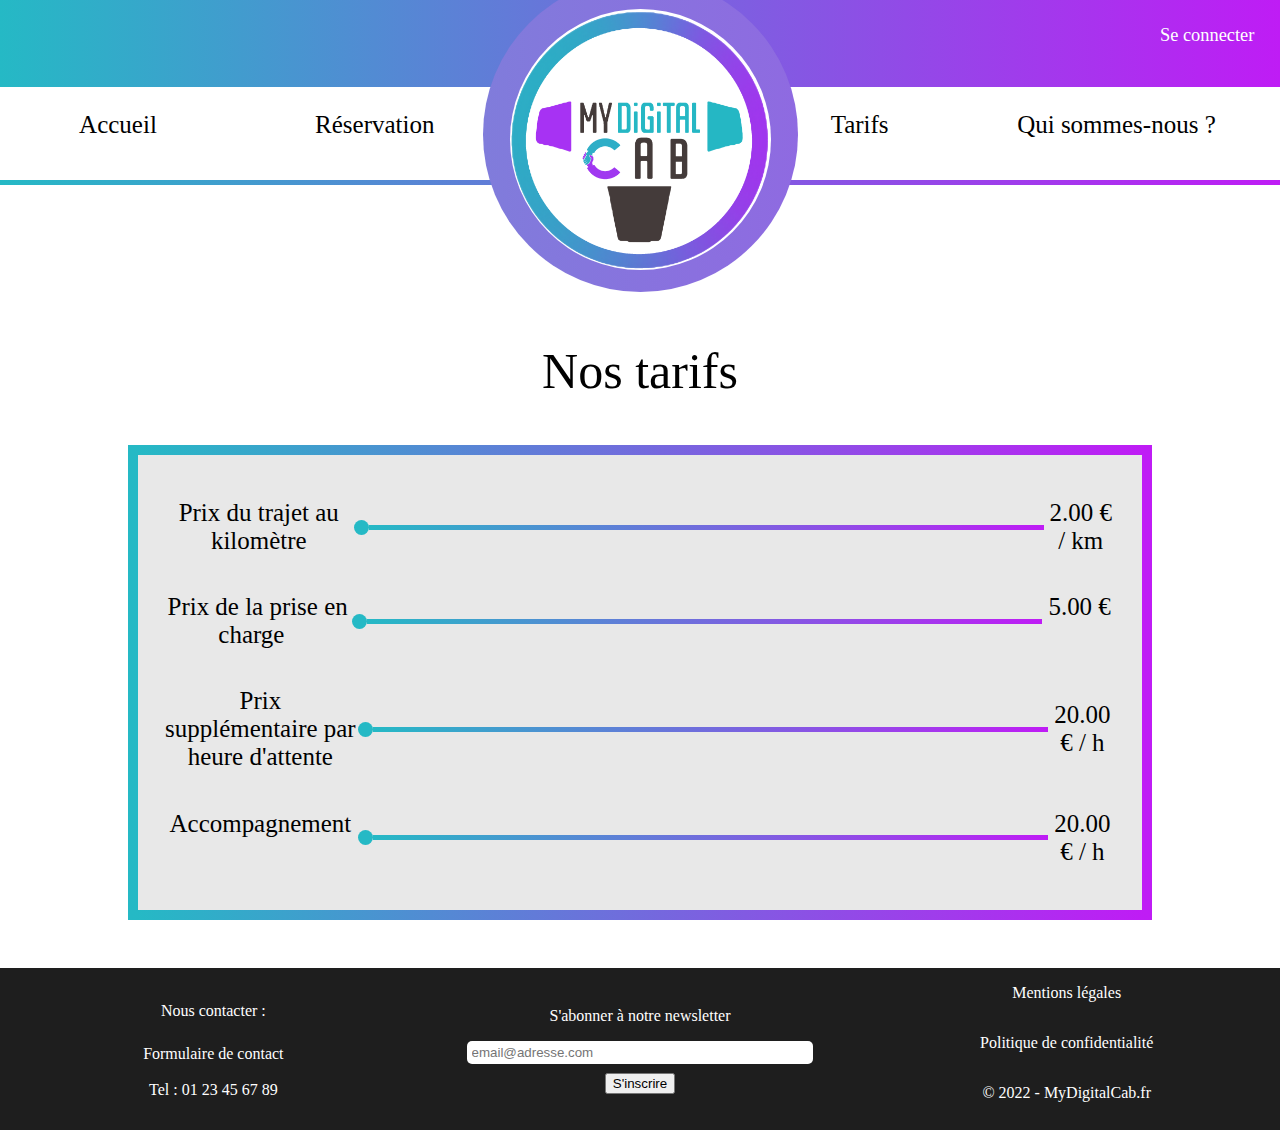
<file: MyDigitalCab/Tarifs.html>
<!DOCTYPE html>
<html lang="fr">
<head>
    <meta charset="UTF-8">
    <meta name="viewport" content="width=device-width, initial-scale=1.0">
    <link rel="stylesheet" href="./stylesinfo.css">
    <link rel="stylesheet" href="https://unicons.iconscout.com/release/v4.0.0/css/line.css">
    <title>MDC Tarifs</title>
</head>
<body>
    <header>
        <div class="FondTop"></div>
            <a href=".\index.html"><img src=".\Logo MDC.png" class="LogoHeader"></a>
            <div class="BackgroundTop"></div>
            <div class="FondLogo"></div>
            <div class="FondMiddleLogo"></div>
            <div class="FondOutsideLogo"></div>
            <a href=".\Inscription.html"><p>Se connecter</p></a>
        </div> 
    </header>
    <nav>
        <div class="MenuNav">
            <ul>
                <div class="firstHalf">
                    <li><a href="index.html">Accueil</a></li>
                    <li><a href="RéservationVTC.html">Réservation</a></li>
                </div>
                <div class="space"></div>
                <div class="secondHalf">
                    <li><a href="Tarifs.html">Tarifs</a></li>
                    <li><a href="Quisommesnous.html">Qui sommes-nous ?</a></li>
                </div>
            </ul>
        </div>
        <div class="TraitSéparation"></div>
    </nav>
    <main>
        <h1>Nos tarifs</h1>
        <div class="tarifBox">
            <div class="Trajetkm">
                <div class="colA">
                    <p>Prix du trajet au kilomètre</p>
                </div>
                <div class="colB">
                    <div class="dot">
                    </div>
                    <div class="dash">
                    </div>
                </div>
                <div class="colC">
                    <p>2.00 € / km</p>
                </div>
            </div>
            <div class="enCharge">
                <div class="colA">
                    <p>Prix de la prise en charge <em>.</em></p>
                </div>
                <div class="colB">
                    <div class="dot">
                    </div>
                    <div class="dash">
                    </div>
                </div>
                <div class="colC">
                    <p>5.00 € <em>.. . . .</em></p>
                </div>
            </div>
            <div class="Attente">
                <div class="colA"><p>Prix supplémentaire par heure d'attente</p></div>
                <div class="colB">
                    <div class="dot">
                    </div>
                    <div class="dash">
                    </div>
                </div>
                <div class="colC"><p>20.00 € / h</p></div>
            </div>
            <div class="AidePrsn">
                <div class="colA"><p>Accompagnement</p></div>
                <div class="colB">
                    <div class="dot">
                    </div>
                    <div class="dash">
                    </div>
                </div>
                <div class="colC"><p>20.00 € / h</p></div>
            </div>
        </div>
    </main>
    <footer>
        <div class="col1">
            <p>Nous contacter :</p>
            <div class="Icons">
                <a href=""><i class="uil uil-instagram"></i></a>
                <a href=""><i class="uil uil-linkedin"></i></a>
                <a href=""><i class="uil uil-facebook"></i></a>
                <a href=""><i class="uil uil-envelope-alt"></i></a>
                <a href=""><i class="uil uil-twitter"></i></a>
            </div>
            <div class="infoscontact">
            <a href=".\Contact.html"><p>Formulaire de contact</p></a> <br>
            <p>Tel : 01 23 45 67 89</p>
            </div>
        </div>
        <div class="col2">
             <p>S'abonner à notre newsletter</p>
             <form action="" method="post">
                <input type="email" id="courriel" name="mail" size="40" required placeholder="email@adresse.com"> <br>
                <button>S'inscrire</button>
             </form>
        </div>
        <div class="col3">
            <a href="mentions légales.html"><p>Mentions légales</p></a>
            <a href="Politique de confidencialité.html"><p>Politique de confidentialité</p></a>
            <p>© 2022 - MyDigitalCab.fr </p>
        </div>
    </footer>
</body>
</html>
</file>
<file: MyDigitalCab/styles.css>
*, *:after, *:before {
	box-sizing: border-box;
}

body {
    background-color: transparent;
    margin: 0;
    height: 100vh;
}

header {
    height: 9vh;
    z-index: -5;
}

.LogoHeader {
    display: flex;
    position: absolute;
    margin-left: auto;
    margin-right: auto;
    width: 30vh;
    z-index: 9999;
    left: 0;
    right: 0;
    top: 0.5%;
}

.BackgroundTop {
    background: linear-gradient(90deg, #25B9C5 0%, #BF1CF5 100%),
    linear-gradient(0deg, #FFFFFF, #FFFFFF);
    border-bottom: 3px solid #FFFFFF;
    height: 10vh;
    width: 100%;
    position: relative;
    z-index: 5;
}

.FondLogo {
    background-color: white;
    width: 29vh;
    height: 29vh;
    border-radius: 50%;
    display: flex;
    position: absolute;
    margin-left: auto;
    margin-right: auto;
    left: 0;
    right: 0;
    top: 1vh;
    z-index: 6;
}

.FondMiddleLogo {
    background: linear-gradient(90deg, #807CDB 0%, #8F6AE1 100%),
    linear-gradient(0deg, #FFFFFF, #FFFFFF);
    width: 35vh;
    height: 35vh;
    border-radius: 50%;
    border-width: 2px;
    display: flex;
    position: absolute;
    margin-left: auto;
    margin-right: auto;
    left: 0;
    right: 0;
    top: -2.6vh;
    z-index: 5;  
}

.FondOutsideLogo {
    background-color: white;
    width: 35.6vh;
    height: 35.6vh;
    border-radius: 50%;
    position: relative;
    margin-left: auto;
    margin-right: auto;
    left: 0;
    right: 0;
    top: -13vh;
    z-index: 4;  
}

.FondTop {
    position: relative;
    display: block;
    z-index: 0;
}

header a p {
    padding-right: 2%;
    text-decoration: none;
    display: flex;
    margin: 0;
    color: white;
    position: absolute;
    right: 0;
    top: 3vh;
    font-family: 'Poppins';
    font-weight: 500;
    font-size: 2vh;
    z-index: 50;
    justify-content: flex-end;
}

/* ↑ code header ↑ */

.Mapping a {
    text-decoration: none;
    color: white;
    font-family: Poppins;
    font-size: 6vh;
    text-align: center;
    margin-top: auto;
}

main {
    box-sizing: content-box;
    display: flex;
    justify-content: center;
    background-image: url(Fondimages.png);
    background-repeat: no-repeat;
    background-size: 100% auto;
    width: 100%;
}

main img {
    display: flex;
    margin-left: auto;
    margin-right: auto;
    width: 188vh;
}

.Mapping {
    display: flex;
    position: static;
    justify-content: space-around;
}

.MapHandicap {
    width: 89vh;
    height: 95vh;
    opacity: 0;
    z-index: 2;
    position: relative;
    right: 3px;
    align-items: center;
    padding: 5px;
    display: flex;
    transition: all 1s;
}

.MapSoirée {
    width: 89vh;
    height: 95vh;
    opacity: 0;
    z-index: 2;
    position: relative;
    left: 3px;
    align-items: center;
    padding: 5px;
    display: flex;
    transition: all 1s;
}

.MapHandicap:hover {
    background-color: rgba(0, 0, 0, 0.33);
    cursor: pointer;
    opacity: 1;
}


.MapSoirée:hover {
    background-color: rgba(0, 0, 0, 0.33);
    cursor: pointer;
    opacity: 1;
}

.MapVTC {
    position: absolute;
            left: 29.2%;
            top: 67.5%;
            height: 43vh;
            width: 86vh;
            border-radius: 900px 900px 0 0;
            background-color: black;
    opacity: 0;
    z-index: 3;
    padding: 5px;
    transition: all 1s;
}

.MapVTC p {
    margin-top: 24vh;
}

.MapVTC:hover {
    background-color: rgba(0, 0, 0, 0.33);
    cursor: pointer;
    opacity: 1;
}

/* ↓ code footer ↓ */

*, *:after, *:before {
	box-sizing: border-box;
}

footer {
    display: flex;
    background-color: #1E1E1E;
    align-items: center;
    justify-content: space-around;
    padding-bottom: 1%;
    border-top: solid 3px white;
    position: relative;
    z-index: 3;
}

footer a {
    text-decoration: none;
}

footer a:hover {
    cursor: pointer;
}

.infoscontact p {
    margin: 0;
}

.col1 {
    display: flex;
    flex-direction: column;
    width: 100%;
    justify-content: center;
}

.col2 {
    display: flex;
    flex-direction: column;
    width: 100%;
    justify-content: center;
}

.col3 {
    display: flex;
    flex-direction: column;
    width: 100%;
    justify-content: center;
}

footer p,i {
    color: white;
    text-align: center;
}

footer p {
    font-size: 2vh;
}

.Icons {
    font-size: 5vh;
    text-align: center;
    margin-bottom: 2%;
}

form {
    text-align: center;
}

input {
    border-radius: 5px;
    margin-bottom: 1vh;
    padding: 1%;
    border: 0;
    width: 50vh;
    height: 3.5vh;
}

button {
    cursor: pointer;
    height: 3vh;
    width: 10vh;
}
</file>
<file: MyDigitalCab/styles handi.css>
*, *:after, *:before {
	box-sizing: border-box;
}

body {
    background-color: transparent;
    margin: 0;
}

header {
    height: 37vh;
    margin-bottom: 1vh;
}

.Connect:hover{
    text-decoration: underline;
}

.LogoHeader {
    display: flex;
    position: absolute;
    margin-left: auto;
    margin-right: auto;
    width: 30vh;
    z-index: 9999;
    left: 0;
    right: 0;
    top: 0.5%;
}

.BackgroundTop {
    background: linear-gradient(90deg, #25B9C5 0%, #BF1CF5 100%),
    linear-gradient(0deg, #FFFFFF, #FFFFFF);
    border-bottom: 3px solid #FFFFFF;
    height: 10vh;
    width: 100%;
    position: relative;
    z-index: 1;
}

.FondLogo {
    background-color: white;
    width: 29vh;
    height: 29vh;
    border-radius: 50%;
    display: flex;
    position: absolute;
    margin-left: auto;
    margin-right: auto;
    left: 0;
    right: 0;
    top: 1vh;
    z-index: 2;
}

.FondMiddleLogo {
    background: linear-gradient(90deg, #807CDB 0%, #8F6AE1 100%),
    linear-gradient(0deg, #FFFFFF, #FFFFFF);
    width: 35vh;
    height: 35vh;
    border-radius: 50%;
    border-width: 2px;
    display: flex;
    position: absolute;
    margin-left: auto;
    margin-right: auto;
    left: 0;
    right: 0;
    top: -2.6vh;
    z-index: 1;  
}

.FondOutsideLogo {
    background-color: white;
    width: 35.6vh;
    height: 35.6vh;
    border-radius: 50%;
    position: relative;
    margin-left: auto;
    margin-right: auto;
    left: 0;
    right: 0;
    top: -13vh;
    z-index: 0;  
}

.FondTop {
    position: relative;
    display: block;
    z-index: 0;
}

header a p {
    padding-right: 2%;
    text-decoration: none;
    display: flex;
    margin: 0;
    color: white;
    position: absolute;
    right: 0;
    top: 25px;
    font-family: 'Poppins';
    font-weight: 500;
    font-size: 115%;
    z-index: 50;
    justify-content: flex-end;
}

/* ↑ code header ↑ */

nav ul {
    list-style: none;
    display: flex;
    justify-content: space-around;
    position: absolute;
    width: 100%;
    top: 10.5vh;
    padding: 0;
}

nav ul li {
    font-family: 'Poppins';
    font-style: normal;
    font-weight: 500;
    font-size: 25px;
}

.firstHalf {
    display: flex;
    justify-content: space-around;
    width: 50%;
}

.secondHalf {
    justify-content: space-around;
    width: 50%;
    display: flex;
}

.space {
    height: 0vh;
    width: 35vh;
    background-color: transparent;
    border-radius: 50%;
    border-width: 2px;
}

.TraitSéparation {
    width: 100%;
    height: 0.5vh;
    background: linear-gradient(90deg, #25B9C5 0%, #BF1CF5 100%),
    linear-gradient(0deg, #FFFFFF, #FFFFFF);
    position: absolute;
    top: 20vh;
}

nav a {
    text-decoration: none;
    color: black;
}

nav a:hover {
    text-decoration: underline;
}

/* ↑ code navigation ↑ */

main p {
    font-family: Poppins;
    font-size: 50px;
    font-weight: 500;
    letter-spacing: 0em;
    text-align: center;
    margin: 0;
}

main a {
    color: white;
    text-decoration: none;
    font-family: Poppins;
    font-size: 40px;
}

.premierTiers {
    padding: 5vh;
    padding-top: 0;
}

.premierTiers p:nth-child(1) {
    text-align: start;
}

.premierTiers p:nth-child(2) {
    text-align: end;
    margin-right: 10vh;
    margin-bottom: 10vh;
}

.BoutonRéservation {
    width: 60%;
    background: linear-gradient(90deg, #BF1CF5 0%, #25B9C5 100%);
    height: 10vh;
    border-radius: 100px;
    position: relative;
    margin-bottom: 5vh;
    margin-left: auto;
    margin-right: auto;
    display: flex;
    justify-content: center;
    align-items: center;
    color: white;
}

.BoutonRéservation p {
    font-size: 40px;
    margin-bottom: 0;
}

.secondTiers {
    background-color: #CCAEF3;
    padding: 5vh;
    display: flex;
    flex-direction: column;
}

.secondTiers p:first-child {
    width: 700px;
}

.secondTiers p:nth-child(2) {
    width: 600px;
    text-align: center;
    align-self: flex-end;
    margin-top: 20px;
}

.BoutonTarif {
    width: 60%;
    background: linear-gradient(90deg, #BF1CF5 0%, #25B9C5 100%);
    height: 10vh;
    border-radius: 100px;
    position: relative;
    margin-bottom: 5vh;
    margin-left: auto;
    margin-right: auto;
    display: flex;
    justify-content: center;
    align-items: center;
    color: white;
    margin-top: 50px;
}

.BoutonTarif p {
    font-size: 40px;
}

.dernierTiers {
    font-family: Poppins;
    font-size: 50px;
    font-weight: 400;
    letter-spacing: 0em;
    text-align: center;
    padding-top: 5vh;
    padding-bottom: 5vh;
    display: flex;
    margin-left: 22%;
    flex-direction: column;
}

.dernierTiers p:first-child {
    text-align: start;
}

.Acomptext p {
    text-align: justify-all;
    font-size: 25px;
    margin-right: 40vh;
    margin-top: 10vh;
}

/* ↓ code footer ↓ */

footer {
    display: flex;
    background-color: #1E1E1E;
    align-items: center;
    justify-content: space-around;
}

footer a {
    text-decoration: none;
}

footer a:hover {
    cursor: pointer;
}

.col1 {
    display: flex;
    flex-direction: column;
    width: 100%;
    justify-content: center;
}

.col2 {
    display: flex;
    flex-direction: column;
    width: 100%;
    justify-content: center;
}

.col3 {
    display: flex;
    flex-direction: column;
    width: 100%;
    justify-content: center;
}

footer p,i {
    color: white;
    text-align: center;
}

.Icons {
    font-size: 5vh;
    text-align: center;
}

form {
    text-align: center;
}

input {
    border-radius: 5px;
    margin-bottom: 1vh;
    padding: 1%;
    border: 0;
}

button {
    cursor: pointer;
}
</file>
<file: MyDigitalCab/styles VTC.css>
*, *:after, *:before {
	box-sizing: border-box;
}

body {
    background-color: transparent;
    margin: 0;
    
}

header {
    height: 37vh;
    margin-bottom: 1vh;
}

.Connect:hover{
    text-decoration: underline;
}

.LogoHeader {
    display: flex;
    position: absolute;
    margin-left: auto;
    margin-right: auto;
    width: 30vh;
    z-index: 9999;
    left: 0;
    right: 0;
    top: 0.5%;
}

.BackgroundTop {
    background: linear-gradient(90deg, #25B9C5 0%, #BF1CF5 100%),
    linear-gradient(0deg, #FFFFFF, #FFFFFF);
    border-bottom: 3px solid #FFFFFF;
    height: 10vh;
    width: 100%;
    position: relative;
    z-index: 1;
}

.FondLogo {
    background-color: white;
    width: 29vh;
    height: 29vh;
    border-radius: 50%;
    display: flex;
    position: absolute;
    margin-left: auto;
    margin-right: auto;
    left: 0;
    right: 0;
    top: 1vh;
    z-index: 2;
}

.FondMiddleLogo {
    background: linear-gradient(90deg, #807CDB 0%, #8F6AE1 100%),
    linear-gradient(0deg, #FFFFFF, #FFFFFF);
    width: 35vh;
    height: 35vh;
    border-radius: 50%;
    border-width: 2px;
    display: flex;
    position: absolute;
    margin-left: auto;
    margin-right: auto;
    left: 0;
    right: 0;
    top: -2.6vh;
    z-index: 1;  
}

.FondOutsideLogo {
    background-color: white;
    width: 35.6vh;
    height: 35.6vh;
    border-radius: 50%;
    position: relative;
    margin-left: auto;
    margin-right: auto;
    left: 0;
    right: 0;
    top: -13vh;
    z-index: 0;  
}

.FondTop {
    position: relative;
    display: block;
    z-index: 0;
}

header a p {
    padding-right: 2%;
    text-decoration: none;
    display: flex;
    margin: 0;
    color: white;
    position: absolute;
    right: 0;
    top: 25px;
    font-family: 'Poppins';
    font-weight: 500;
    font-size: 115%;
    z-index: 50;
    justify-content: flex-end;
}

/* ↑ code header ↑ */

nav ul {
    list-style: none;
    display: flex;
    justify-content: space-around;
    position: absolute;
    width: 100%;
    top: 10.5vh;
    padding: 0;
}

nav ul li {
    font-family: 'Poppins';
    font-style: normal;
    font-weight: 500;
    font-size: 25px;
}

.firstHalf {
    display: flex;
    justify-content: space-around;
    width: 50%;
}

.secondHalf {
    justify-content: space-around;
    width: 50%;
    display: flex;
}

.space {
    height: 0vh;
    width: 35vh;
    background-color: transparent;
    border-radius: 50%;
    border-width: 2px;
}

.TraitSéparation {
    width: 100%;
    height: 0.5vh;
    background: linear-gradient(90deg, #25B9C5 0%, #BF1CF5 100%),
    linear-gradient(0deg, #FFFFFF, #FFFFFF);
    position: absolute;
    top: 20vh;
}

nav a {
    text-decoration: none;
    color: black;
}

nav a:hover {
    text-decoration: underline;
}

/* ↑ code navigation ↑ */

main p {
    font-family: Poppins;
    font-size: 50px;
    font-weight: 500;
    letter-spacing: 0em;
    text-align: center;
    margin: 0;
}

main a {
    color: white;
    text-decoration: none;
    font-family: Poppins;
    font-size: 40px;
}

.premierTiers {
    padding: 5vh;
    padding-top: 0;
}

.premierTiers p:nth-child(1) {
    text-align: start;
}

.premierTiers p:nth-child(2) {
    text-align: end;
    margin-right: 10vh;
    margin-bottom: 10vh;
}

.BoutonRéservation {
    width: 60%;
    background: linear-gradient(90deg, #BF1CF5 0%, #25B9C5 100%);
    height: 10vh;
    border-radius: 100px;
    position: relative;
    margin-bottom: 5vh;
    margin-left: auto;
    margin-right: auto;
    display: flex;
    justify-content: center;
    align-items: center;
    color: white;
}

.BoutonRéservation p {
    font-size: 40px;
    margin-bottom: 0;
}

.secondTiers {
    background-color: #CCAEF3;
    padding: 5vh;
    display: flex;
    flex-direction: column;
}

.secondTiers p:first-child {
    width: 700px;
}

.secondTiers p:nth-child(2) {
    width: 600px;
    text-align: center;
    align-self: flex-end;
    margin-top: 20px;
}

.BoutonTarif {
    width: 60%;
    background: linear-gradient(90deg, #BF1CF5 0%, #25B9C5 100%);
    height: 10vh;
    border-radius: 100px;
    position: relative;
    margin-bottom: 5vh;
    margin-left: auto;
    margin-right: auto;
    display: flex;
    justify-content: center;
    align-items: center;
    color: white;
    margin-top: 50px;
}

.BoutonTarif p {
    font-size: 40px;
}

.dernierTiers {
    font-family: Poppins;
    font-size: 50px;
    font-weight: 400;
    letter-spacing: 0em;
    text-align: center;
    padding-top: 5vh;
    padding-bottom: 5vh;
    display: flex;
    margin-left: 22%;
    flex-direction: column;
}

.dernierTiers p:first-child {
    text-align: start;
}

.Acomptext p {
    text-align: justify-all;
    font-size: 25px; 
    margin-right: 40vh; 
}  

.descDS {
    width: 100%;
}


.Voitures{
    width: 100%;
    height: auto;
    display: flex ;
    padding: 5vh; 
    margin-right: auto;
}

/* ↓ code footer ↓ */

*, *:after, *:before {
	box-sizing: border-box;
}

footer {
    display: flex;
    background-color: #1E1E1E;
    align-items: center;
    justify-content: space-around;
    padding-bottom: 1%;
    border-top: solid 3px white;
}

footer a {
    text-decoration: none;
}

footer a:hover {
    cursor: pointer;
}

.infoscontact p {
    margin: 0;
}

.col1 {
    display: flex;
    flex-direction: column;
    width: 100%;
    justify-content: center;
}

.col2 {
    display: flex;
    flex-direction: column;
    width: 100%;
    justify-content: center;
}

.col3 {
    display: flex;
    flex-direction: column;
    width: 100%;
    justify-content: center;
}

footer p,i {
    color: white;
    text-align: center;
}

.Icons {
    font-size: 5vh;
    text-align: center;
    margin-bottom: 2%;
}

form {
    text-align: center;
}

input {
    border-radius: 5px;
    margin-bottom: 1vh;
    padding: 1%;
    border: 0;
}

button {
    cursor: pointer;
}
</file>
<file: MyDigitalCab/stylessoirée.css>
*, *:after, *:before {
	box-sizing: border-box;
}

body {
    background-color: transparent;
    margin: 0;
}

header {
    height: 37vh;
    margin-bottom: 1vh;
}

.LogoHeader {
    display: flex;
    position: absolute;
    margin-left: auto;
    margin-right: auto;
    width: 30vh;
    z-index: 9999;
    left: 0;
    right: 0;
    top: 0.5%;
}

.BackgroundTop {
    background: linear-gradient(90deg, #25B9C5 0%, #BF1CF5 100%),
    linear-gradient(0deg, #FFFFFF, #FFFFFF);
    border-bottom: 3px solid #FFFFFF;
    height: 10vh;
    width: 100%;
    position: relative;
    z-index: 1;
}

.FondLogo {
    background-color: white;
    width: 29vh;
    height: 29vh;
    border-radius: 50%;
    display: flex;
    position: absolute;
    margin-left: auto;
    margin-right: auto;
    left: 0;
    right: 0;
    top: 1vh;
    z-index: 2;
}

.FondMiddleLogo {
    background: linear-gradient(90deg, #807CDB 0%, #8F6AE1 100%),
    linear-gradient(0deg, #FFFFFF, #FFFFFF);
    width: 35vh;
    height: 35vh;
    border-radius: 50%;
    border-width: 2px;
    display: flex;
    position: absolute;
    margin-left: auto;
    margin-right: auto;
    left: 0;
    right: 0;
    top: -2.6vh;
    z-index: 1;  
}

.FondOutsideLogo {
    background-color: white;
    width: 35.6vh;
    height: 35.6vh;
    border-radius: 50%;
    position: relative;
    margin-left: auto;
    margin-right: auto;
    left: 0;
    right: 0;
    top: -13vh;
    z-index: 0;  
}

.FondTop {
    position: relative;
    display: block;
    z-index: 0;
}

header a p {
    padding-right: 2%;
    text-decoration: none;
    display: flex;
    margin: 0;
    color: white;
    position: absolute;
    right: 0;
    top: 25px;
    font-family: 'Poppins';
    font-weight: 500;
    font-size: 115%;
    z-index: 50;
    justify-content: flex-end;
}

/* ↑ code header ↑ */

nav ul {
    list-style: none;
    display: flex;
    justify-content: space-around;
    position: absolute;
    width: 100%;
    top: 10.5vh;
    padding: 0;
}

nav ul li {
    font-family: 'Poppins';
    font-style: normal;
    font-weight: 500;
    font-size: 25px;
}

.firstHalf {
    display: flex;
    justify-content: space-around;
    width: 50%;
}

.secondHalf {
    justify-content: space-around;
    width: 50%;
    display: flex;
}

.space {
    height: 0vh;
    width: 35vh;
    background-color: transparent;
    border-radius: 50%;
    border-width: 2px;
}

.TraitSéparation {
    width: 100%;
    height: 0.5vh;
    background: linear-gradient(90deg, #25B9C5 0%, #BF1CF5 100%),
    linear-gradient(0deg, #FFFFFF, #FFFFFF);
    position: absolute;
    top: 20vh;
}

nav a {
    text-decoration: none;
    color: black;
}

nav a:hover {
    text-decoration: underline;
}

/* ↑ code navigation ↑ */

main p {
    font-family: Poppins;
    font-size: 50px;
    font-weight: 500;
    letter-spacing: 0em;
    text-align: center;
    margin: 0;
}

main a {
    color: white;
    text-decoration: none;
    font-family: Poppins;
    font-size: 40px;
}

.premierTiers {
    padding: 5vh;
    padding-top: 0;
}

.premierTiers p:nth-child(1) {
    text-align: start;
}

.premierTiers p:nth-child(2) {
    text-align: end;
    margin-right: 10vh;
    margin-bottom: 10vh;
}

.BoutonRéservation {
    width: 60%;
    background: linear-gradient(90deg, #BF1CF5 0%, #25B9C5 100%);
    height: 10vh;
    border-radius: 100px;
    position: relative;
    margin-bottom: 5vh;
    margin-left: auto;
    margin-right: auto;
    display: flex;
    justify-content: center;
    align-items: center;
    color: white;
}

.BoutonRéservation p {
    font-size: 40px;
    margin-bottom: 0;
}

.secondTiers {
    background-color: #CCAEF3;
    padding: 5vh;
    display: flex;
    flex-direction: column;
}

.secondTiers p:first-child {
    width: 700px;
}

.secondTiers p:nth-child(2) {
    width: 600px;
    text-align: center;
    align-self: flex-end;
    margin-top: 20px;
}

.BoutonTarif {
    width: 60%;
    background: linear-gradient(90deg, #BF1CF5 0%, #25B9C5 100%);
    height: 10vh;
    border-radius: 100px;
    position: relative;
    margin-bottom: 5vh;
    margin-left: auto;
    margin-right: auto;
    display: flex;
    justify-content: center;
    align-items: center;
    color: white;
    margin-top: 50px;
}

.BoutonTarif p {
    font-size: 40px;
}

.dernierTiers {
    font-family: Poppins;
    font-size: 50px;
    font-weight: 400;
    letter-spacing: 0em;
    text-align: start;
    padding-top: 5vh;
    padding-bottom: 5vh;
    display: flex;
    margin-left: 20vh;
    flex-direction: column;
}

.dernierTiers p:first-child {
    text-align: start;
}

.BoutonAlcool {
    width: 30%;
    background: linear-gradient(90deg, #BF1CF5 0%, #25B9C5 100%);
    height: 10vh;
    border-radius: 100px;
    position: relative;
    margin-bottom: 5vh;
    margin-left: auto;
    margin-right: 15vh;
    display: flex;
    justify-content: center;
    align-items: center;
    color: white;
    margin-top: 50px;
}

.BoutonAlcool p {
    font-size: 30px;
}

/* ↓ code footer ↓ */

*, *:after, *:before {
	box-sizing: border-box;
}

footer {
    display: flex;
    background-color: #1E1E1E;
    align-items: center;
    justify-content: space-around;
    padding-bottom: 1%;
    border-top: solid 3px white;
}

footer a {
    text-decoration: none;
}

footer a:hover {
    cursor: pointer;
}

.infoscontact p {
    margin: 0;
}

.col1 {
    display: flex;
    flex-direction: column;
    width: 100%;
    justify-content: center;
}

.col2 {
    display: flex;
    flex-direction: column;
    width: 100%;
    justify-content: center;
}

.col3 {
    display: flex;
    flex-direction: column;
    width: 100%;
    justify-content: center;
}

footer p,i {
    color: white;
    text-align: center;
}

.Icons {
    font-size: 5vh;
    text-align: center;
    margin-bottom: 2%;
}

form {
    text-align: center;
}

input {
    border-radius: 5px;
    margin-bottom: 1vh;
    padding: 1%;
    border: 0;
}

button {
    cursor: pointer;
}
</file>
<file: MyDigitalCab/Mentions légales.css>
*, *:after, *:before {
	box-sizing: border-box;
}

body {
    background-color: transparent;
    margin: 0;
}

header {
    height: 37vh;
    margin-bottom: 1vh;
}

.Connect:hover{
    text-decoration: underline;
}

.LogoHeader {
    display: flex;
    position: absolute;
    margin-left: auto;
    margin-right: auto;
    width: 30vh;
    z-index: 9999;
    left: 0;
    right: 0;
    top: 0.5%;
}

.BackgroundTop {
    background: linear-gradient(90deg, #25B9C5 0%, #BF1CF5 100%),
    linear-gradient(0deg, #FFFFFF, #FFFFFF);
    border-bottom: 3px solid #FFFFFF;
    height: 10vh;
    width: 100%;
    position: relative;
    z-index: 1;
}

.FondLogo {
    background-color: white;
    width: 29vh;
    height: 29vh;
    border-radius: 50%;
    display: flex;
    position: absolute;
    margin-left: auto;
    margin-right: auto;
    left: 0;
    right: 0;
    top: 1vh;
    z-index: 2;
}

.FondMiddleLogo {
    background: linear-gradient(90deg, #807CDB 0%, #8F6AE1 100%),
    linear-gradient(0deg, #FFFFFF, #FFFFFF);
    width: 35vh;
    height: 35vh;
    border-radius: 50%;
    border-width: 2px;
    display: flex;
    position: absolute;
    margin-left: auto;
    margin-right: auto;
    left: 0;
    right: 0;
    top: -2.6vh;
    z-index: 1;  
}

.FondOutsideLogo {
    background-color: white;
    width: 35.6vh;
    height: 35.6vh;
    border-radius: 50%;
    position: relative;
    margin-left: auto;
    margin-right: auto;
    left: 0;
    right: 0;
    top: -13vh;
    z-index: 0;  
}

.FondTop {
    position: relative;
    display: block;
    z-index: 0;
}

header a p {
    padding-right: 2%;
    text-decoration: none;
    display: flex;
    margin: 0;
    color: white;
    position: absolute;
    right: 0;
    top: 25px;
    font-family: 'Poppins';
    font-weight: 500;
    font-size: 115%;
    z-index: 50;
    justify-content: flex-end;
}

/* ↑ code header ↑ */

nav ul {
    list-style: none;
    display: flex;
    justify-content: space-around;
    position: absolute;
    width: 100%;
    top: 10.5vh;
    padding: 0;
}

nav ul li {
    font-family: 'Poppins';
    font-style: normal;
    font-weight: 500;
    font-size: 25px;
}

.firstHalf {
    display: flex;
    justify-content: space-around;
    width: 50%;
}

.secondHalf {
    justify-content: space-around;
    width: 50%;
    display: flex;
}

.space {
    height: 0vh;
    width: 35vh;
    background-color: transparent;
    border-radius: 50%;
    border-width: 2px;
}

.TraitSéparation {
    width: 100%;
    height: 0.5vh;
    background: linear-gradient(90deg, #25B9C5 0%, #BF1CF5 100%),
    linear-gradient(0deg, #FFFFFF, #FFFFFF);
    position: absolute;
    top: 20vh;
}

nav a {
    text-decoration: none;
    color: black;
}

nav a:hover {
    text-decoration: underline;
}

main div{
    text-align: start;
    margin-left: 5%;
    margin-right: 5%;
}

.titresection{
    color: #BF1CF5;
    text-decoration: underline;
}

*, *:after, *:before {
	box-sizing: border-box;
}

footer {
    display: flex;
    background-color: #1E1E1E;
    align-items: center;
    justify-content: space-around;
    padding-bottom: 1%;
    border-top: solid 3px white;
}

footer a {
    text-decoration: none;
}

footer a:hover {
    cursor: pointer;
}

.infoscontact p {
    margin: 0;
}

.col1 {
    display: flex;
    flex-direction: column;
    width: 100%;
    justify-content: center;
}

.col2 {
    display: flex;
    flex-direction: column;
    width: 100%;
    justify-content: center;
}

.col3 {
    display: flex;
    flex-direction: column;
    width: 100%;
    justify-content: center;
}

footer p,i {
    color: white;
    text-align: center;
}

.Icons {
    font-size: 5vh;
    text-align: center;
    margin-bottom: 2%;
}

form {
    text-align: center;
}

input {
    border-radius: 5px;
    margin-bottom: 1vh;
    padding: 1%;
    border: 0;
}

button {
    cursor: pointer;
}
</file>
<file: MyDigitalCab/Politique de confidencialité.css>
*, *:after, *:before {
	box-sizing: border-box;
}

body {
    background-color: transparent;
    margin: 0;
}

header {
    height: 37vh;
    margin-bottom: 1vh;
}

.Connect:hover{
    text-decoration: underline;
}

.LogoHeader {
    display: flex;
    position: absolute;
    margin-left: auto;
    margin-right: auto;
    width: 30vh;
    z-index: 9999;
    left: 0;
    right: 0;
    top: 0.5%;
}

.BackgroundTop {
    background: linear-gradient(90deg, #25B9C5 0%, #BF1CF5 100%),
    linear-gradient(0deg, #FFFFFF, #FFFFFF);
    border-bottom: 3px solid #FFFFFF;
    height: 10vh;
    width: 100%;
    position: relative;
    z-index: 1;
}

.FondLogo {
    background-color: white;
    width: 29vh;
    height: 29vh;
    border-radius: 50%;
    display: flex;
    position: absolute;
    margin-left: auto;
    margin-right: auto;
    left: 0;
    right: 0;
    top: 1vh;
    z-index: 2;
}

.FondMiddleLogo {
    background: linear-gradient(90deg, #807CDB 0%, #8F6AE1 100%),
    linear-gradient(0deg, #FFFFFF, #FFFFFF);
    width: 35vh;
    height: 35vh;
    border-radius: 50%;
    border-width: 2px;
    display: flex;
    position: absolute;
    margin-left: auto;
    margin-right: auto;
    left: 0;
    right: 0;
    top: -2.6vh;
    z-index: 1;  
}

.FondOutsideLogo {
    background-color: white;
    width: 35.6vh;
    height: 35.6vh;
    border-radius: 50%;
    position: relative;
    margin-left: auto;
    margin-right: auto;
    left: 0;
    right: 0;
    top: -13vh;
    z-index: 0;  
}

.FondTop {
    position: relative;
    display: block;
    z-index: 0;
}

header a p {
    padding-right: 2%;
    text-decoration: none;
    display: flex;
    margin: 0;
    color: white;
    position: absolute;
    right: 0;
    top: 25px;
    font-family: 'Poppins';
    font-weight: 500;
    font-size: 115%;
    z-index: 50;
    justify-content: flex-end;
}

/* ↑ code header ↑ */

nav ul {
    list-style: none;
    display: flex;
    justify-content: space-around;
    position: absolute;
    width: 100%;
    top: 10.5vh;
    padding: 0;
}

nav ul li {
    font-family: 'Poppins';
    font-style: normal;
    font-weight: 500;
    font-size: 25px;
}

.firstHalf {
    display: flex;
    justify-content: space-around;
    width: 50%;
}

.secondHalf {
    justify-content: space-around;
    width: 50%;
    display: flex;
}

.space {
    height: 0vh;
    width: 35vh;
    background-color: transparent;
    border-radius: 50%;
    border-width: 2px;
}

.TraitSéparation {
    width: 100%;
    height: 0.5vh;
    background: linear-gradient(90deg, #25B9C5 0%, #BF1CF5 100%),
    linear-gradient(0deg, #FFFFFF, #FFFFFF);
    position: absolute;
    top: 20vh;
}

nav a {
    text-decoration: none;
    color: black;
}

nav a:hover {
    text-decoration: underline;
}

main div{
    text-align: start;
    margin-left: 5%;
    margin-right: 5%;
}

.titresection{
    color: #BF1CF5;
    text-decoration: underline;
}

*, *:after, *:before {
	box-sizing: border-box;
}

footer {
    display: flex;
    background-color: #1E1E1E;
    align-items: center;
    justify-content: space-around;
    padding-bottom: 1%;
    border-top: solid 3px white;
}

footer a {
    text-decoration: none;
}

footer a:hover {
    cursor: pointer;
}

.infoscontact p {
    margin: 0;
}

.col1 {
    display: flex;
    flex-direction: column;
    width: 100%;
    justify-content: center;
}

.col2 {
    display: flex;
    flex-direction: column;
    width: 100%;
    justify-content: center;
}

.col3 {
    display: flex;
    flex-direction: column;
    width: 100%;
    justify-content: center;
}

footer p,i {
    color: white;
    text-align: center;
}

.Icons {
    font-size: 5vh;
    text-align: center;
    margin-bottom: 2%;
}

form {
    text-align: center;
}

input {
    border-radius: 5px;
    margin-bottom: 1vh;
    padding: 1%;
    border: 0;
}

button {
    cursor: pointer;
}
</file>
<file: MyDigitalCab/stylesinfo.css>
*, *:after, *:before {
	box-sizing: border-box;
}

body {
    background-color: transparent;
    margin: 0;
}

header {
    height: 37vh;
    margin-bottom: 1vh;
}

.LogoHeader {
    display: flex;
    position: absolute;
    margin-left: auto;
    margin-right: auto;
    width: 30vh;
    z-index: 9999;
    left: 0;
    right: 0;
    top: 0.5%;
}

.BackgroundTop {
    background: linear-gradient(90deg, #25B9C5 0%, #BF1CF5 100%),
    linear-gradient(0deg, #FFFFFF, #FFFFFF);
    border-bottom: 3px solid #FFFFFF;
    height: 10vh;
    width: 100%;
    position: relative;
    z-index: 1;
}

.FondLogo {
    background-color: white;
    width: 29vh;
    height: 29vh;
    border-radius: 50%;
    display: flex;
    position: absolute;
    margin-left: auto;
    margin-right: auto;
    left: 0;
    right: 0;
    top: 1vh;
    z-index: 2;
}

.FondMiddleLogo {
    background: linear-gradient(90deg, #807CDB 0%, #8F6AE1 100%),
    linear-gradient(0deg, #FFFFFF, #FFFFFF);
    width: 35vh;
    height: 35vh;
    border-radius: 50%;
    border-width: 2px;
    display: flex;
    position: absolute;
    margin-left: auto;
    margin-right: auto;
    left: 0;
    right: 0;
    top: -2.6vh;
    z-index: 1;  
}

.FondOutsideLogo {
    background-color: white;
    width: 35.6vh;
    height: 35.6vh;
    border-radius: 50%;
    position: relative;
    margin-left: auto;
    margin-right: auto;
    left: 0;
    right: 0;
    top: -13vh;
    z-index: 0;  
}

.FondTop {
    position: relative;
    display: block;
    z-index: 0;
}

header a p {
    padding-right: 2%;
    text-decoration: none;
    display: flex;
    margin: 0;
    color: white;
    position: absolute;
    right: 0;
    top: 25px;
    font-family: 'Poppins';
    font-weight: 500;
    font-size: 115%;
    z-index: 50;
    justify-content: flex-end;
}

/* ↑ code header ↑ */

nav ul {
    list-style: none;
    display: flex;
    justify-content: space-around;
    position: absolute;
    width: 100%;
    top: 10.5vh;
    padding: 0;
}

nav ul li {
    font-family: 'Poppins';
    font-style: normal;
    font-weight: 500;
    font-size: 25px;
}

.firstHalf {
    display: flex;
    justify-content: space-around;
    width: 50%;
}

.secondHalf {
    justify-content: space-around;
    width: 50%;
    display: flex;
}

.space {
    height: 0vh;
    width: 35vh;
    background-color: transparent;
    border-radius: 50%;
    border-width: 2px;
}

.TraitSéparation {
    width: 100%;
    height: 0.5vh;
    background: linear-gradient(90deg, #25B9C5 0%, #BF1CF5 100%),
    linear-gradient(0deg, #FFFFFF, #FFFFFF);
    position: absolute;
    top: 20vh;
}

nav a {
    text-decoration: none;
    color: black;
}

nav a:hover {
    text-decoration: underline;
}

/* ↑ code navigation ↑ */

main p, main h1, main h2 {
    font-family: Poppins;
    font-size: 50px;
    font-weight: 500;
    letter-spacing: 0em;
    text-align: center;
    margin: 0;
}

main a {
    color: white;
    text-decoration: none;
    font-family: Poppins;
    font-size: 40px;
}

main h1 {
    margin-bottom: 5vh;
}

.tarifBox {
    border: 10px solid;
    border-image: linear-gradient(90deg, #25B9C5 0%, #BF1CF5 100%) 1;
    background: #E8E8E8;
    width: 80%;
    height: auto;
    display: flex;
    margin-left: auto;
    margin-right: auto;
    margin-bottom: 5vh;
    flex-direction: column;
    padding: 25px;
}

.tarifBox>div p {
    font-size: 1.56em;
}

.tarifBox>div {
    display: flex;
    flex-direction: row;
    justify-content: space-around;
    padding: 2% 0% 2%;
}

.dot {
    background-color:#25B9C5;
    border: none;
    border-radius: 200px;
    width: 15px;
    height: 15px;
}

.dash {
    background: linear-gradient(90deg, #25B9C5 0%, #BF1CF5 100%);
    border: none;
    width: 75vh;
    height: 5px;
}

.colB {
    display: flex;
    flex-direction: row;
    align-items: center;
}

.colA {
    width: 300px;
    flex-wrap: wrap;
}

.colC {
    align-self: center;
}

em {
    opacity: 0;
}

.QuiNousSommes>div>h2 {
    background: linear-gradient(90deg, #25B9C5 0%, #BF1CF5 100%);
    padding: 1vh 5vh 1vh 10vh;
    margin-top: 12vh;
    margin-bottom: 12vh;
    width: 85%;
}

.QuiNousSommes h2 {
    color: white;
    text-align: start;
}

.QuiNousSommes p {
    margin: 2vh 0 2vh;
    padding-left: 5vh;
    padding-right: 5vh;
    width: 75%;
    display: flex;
    margin-left: auto;
    margin-right: auto;
    font-family: Poppins;
    font-size: 24px;
    font-weight: 500;
    letter-spacing: 0em;
    text-align: justify;
}

.Nouscontent {
    height: 90vh;
    display: flex;
    flex-direction: column;
    font-family: Poppins;
    font-size: 36px;
    font-weight: 500;
    letter-spacing: 0em;
    padding: 0 15vh 5vh;
}

.Sam {
    display: flex;
    flex-direction: row;
    align-content: center;
    height: 200px;
    margin-left: auto;
    margin-right: auto;
}

.Nouscontent div img {
    border-radius: 200px;
    width: 200px;
    height: 200px;
}

.Nouscontent p {
    padding: 0;
    margin: 2vh 0 2vh;
    text-align: center;
}

.Photosenligne {
    display: flex;
    flex-direction: row;
    justify-content: space-between;
}

.Photosenligne>div {
    display: flex;
    flex-direction: column;
}

.Jo {
    align-self: flex-end;
}

.Al {
    display: flex;
    flex-direction: column;
    margin-left: auto;
    margin-right: auto;
    position: relative;
    bottom: 15%;
}

.Al p {
    width: auto;
    margin-top: 1vh;
}

/* ↓ code footer ↓ */

*, *:after, *:before {
	box-sizing: border-box;
}

footer {
    display: flex;
    background-color: #1E1E1E;
    align-items: center;
    justify-content: space-around;
    padding-bottom: 1%;
    border-top: solid 3px white;
}

footer a {
    text-decoration: none;
}

footer a:hover {
    cursor: pointer;
}

.infoscontact p {
    margin: 0;
}

.col1 {
    display: flex;
    flex-direction: column;
    width: 100%;
    justify-content: center;
}

.col2 {
    display: flex;
    flex-direction: column;
    width: 100%;
    justify-content: center;
}

.col3 {
    display: flex;
    flex-direction: column;
    width: 100%;
    justify-content: center;
}

footer p,i {
    color: white;
    text-align: center;
}

.Icons {
    font-size: 5vh;
    text-align: center;
    margin-bottom: 2%;
}

form {
    text-align: center;
}

input {
    border-radius: 5px;
    margin-bottom: 1vh;
    padding: 1%;
    border: 0;
}

button {
    cursor: pointer;
}
</file>
